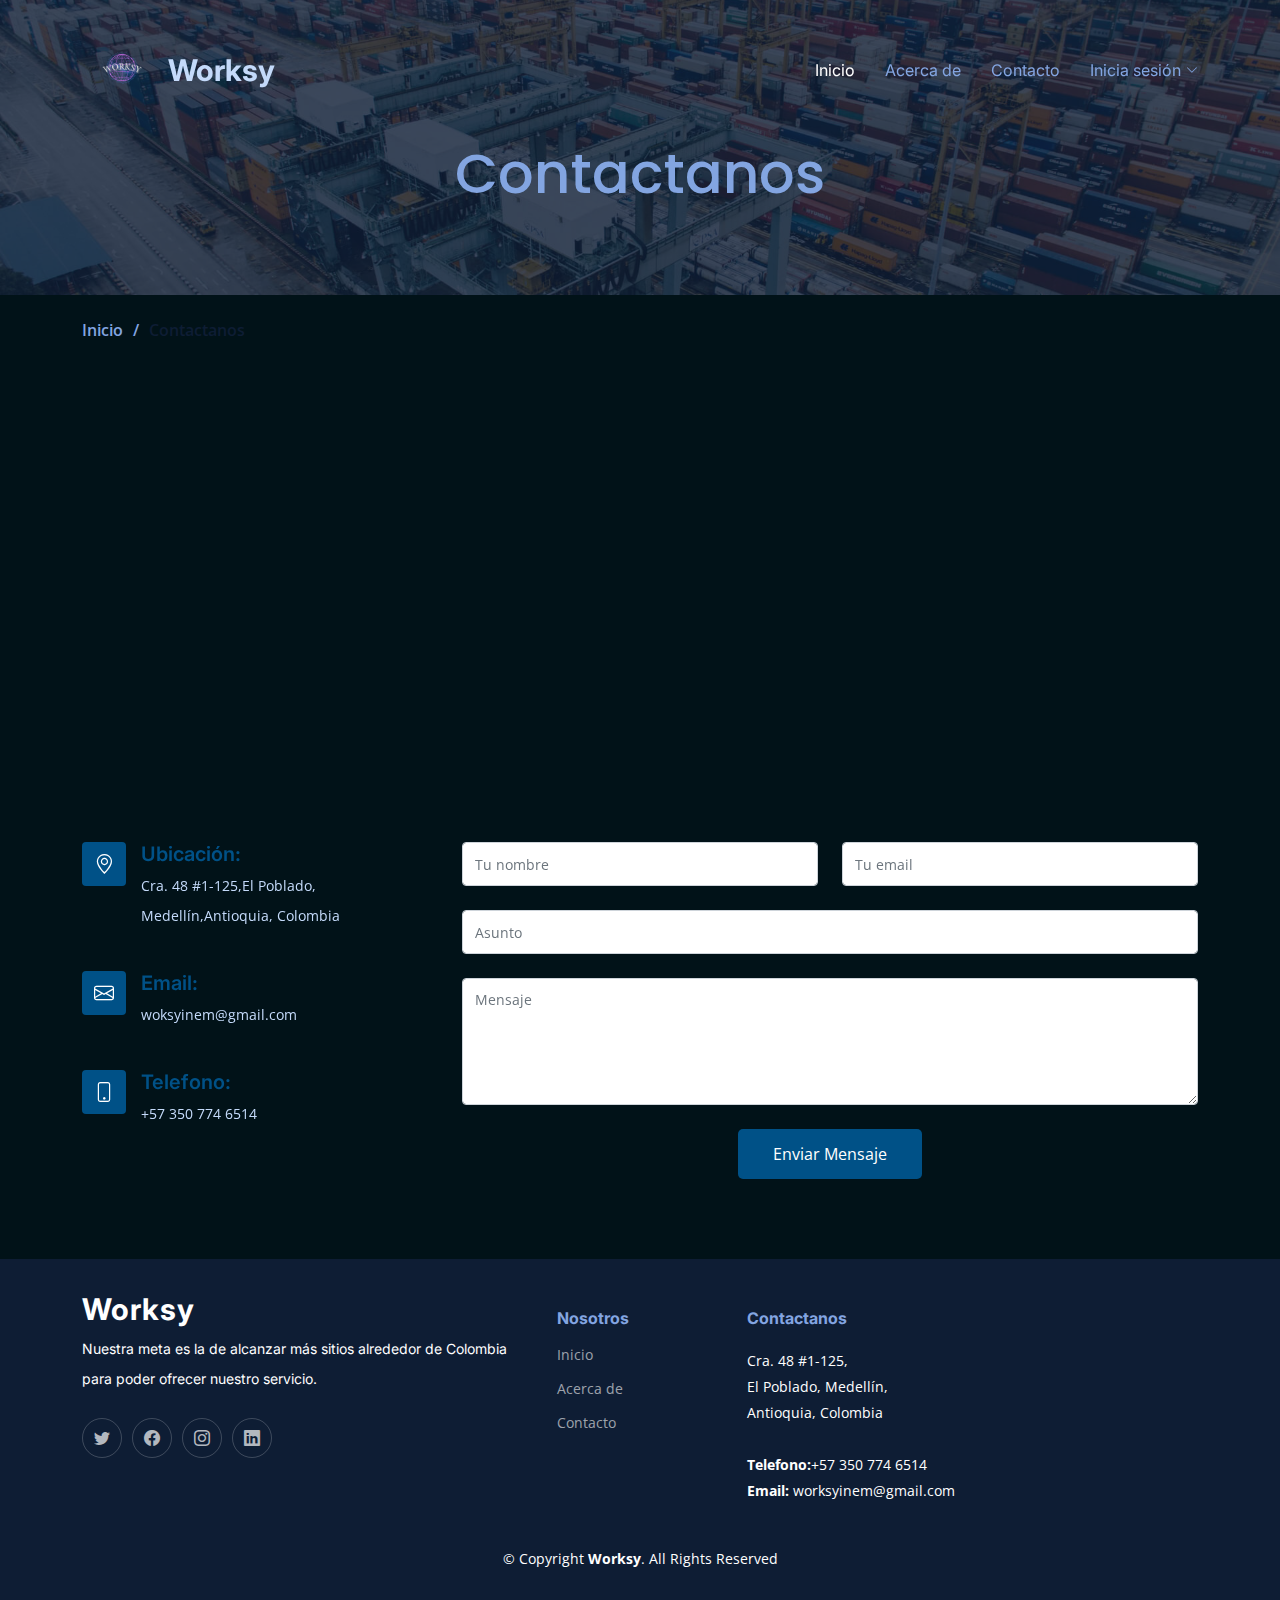
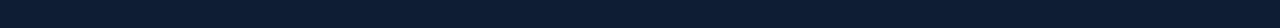
<file: src/main/resources/static/contact.html>
<!DOCTYPE html>
<html lang="en">

<head>
  <meta charset="utf-8">
  <meta content="width=device-width, initial-scale=1.0" name="viewport">

  <title>Worksy</title>
  <meta content="" name="description">
  <meta content="" name="keywords">

  <!-- Favicons -->
  <link href="assets/img/puesta-en-marcha.png" rel="icon">

  <!-- Google Fonts -->
  <link rel="preconnect" href="https://fonts.googleapis.com">
  <link rel="preconnect" href="https://fonts.gstatic.com" crossorigin>
  <link href="https://fonts.googleapis.com/css2?family=Open+Sans:ital,wght@0,300;0,400;0,500;0,600;0,700;1,300;1,400;1,600;1,700&family=Poppins:ital,wght@0,300;0,400;0,500;0,600;0,700;1,300;1,400;1,500;1,600;1,700&family=Inter:ital,wght@0,300;0,400;0,500;0,600;0,700;1,300;1,400;1,500;1,600;1,700&display=swap" rel="stylesheet">

  <!-- Vendor CSS Files -->
  <link href="assets/vendor/bootstrap/css/bootstrap.min.css" rel="stylesheet">
  <link href="assets/vendor/bootstrap-icons/bootstrap-icons.css" rel="stylesheet">
  <link href="assets/vendor/fontawesome-free/css/all.min.css" rel="stylesheet">
  <link href="assets/vendor/glightbox/css/glightbox.min.css" rel="stylesheet">
  <link href="assets/vendor/swiper/swiper-bundle.min.css" rel="stylesheet">
  <link href="assets/vendor/aos/aos.css" rel="stylesheet">

  <!-- Template Main CSS File -->
  <link href="assets/css/main.css" rel="stylesheet">

  <!-- =======================================================
  * Template Name: Logis
  * Updated: Mar 10 2023 with Bootstrap v5.2.3
  * Template URL: https://bootstrapmade.com/logis-bootstrap-logistics-website-template/
  * Author: BootstrapMade.com
  * License: https://bootstrapmade.com/license/
  ======================================================== -->
</head>

<body>

<!-- ======= Header ======= -->
<header id="header" class="header d-flex align-items-center fixed-top">
  <div class="container-fluid container-xl d-flex align-items-center justify-content-between">

    <a href="index.html" class="logo d-flex align-items-center">
      <!-- Uncomment the line below if you also wish to use an image logo -->
      <img src="assets/img/logos/2.png" alt="">
      <h1>Worksy</h1>
    </a>

    <i class="mobile-nav-toggle mobile-nav-show bi bi-list"></i>
    <i class="mobile-nav-toggle mobile-nav-hide d-none bi bi-x"></i>
    <nav id="navbar" class="navbar">
      <ul>
        <li><a href="index.html" class="active">Inicio</a></li>
        <li><a href="about.html">Acerca de</a></li>
        <li><a href="contact.html">Contacto</a></li>
        <li class="dropdown"><a href="login.html"><span>Inicia sesión</span> <i class="bi bi-chevron-down dropdown-indicator"></i></a>
          <ul>
            <li><a href="login.html#sign-up">Registrate</a></li>
          </ul>
        </li>
      </ul>
    </nav><!-- .navbar -->

  </div>
</header>
<!-- End Header -->

  <main id="main">

    <!-- ======= Breadcrumbs ======= -->
    <div class="breadcrumbs">
      <div class="page-header d-flex align-items-center" style="background-image: url('assets/img/page-header.jpg');">
        <div class="container position-relative">
          <div class="row d-flex justify-content-center">
            <div class="col-lg-6 text-center">
              <h2>Contactanos</h2>
              <!--<p>Odio et unde deleniti. Deserunt numquam exercitationem. Officiis quo odio sint voluptas consequatur ut a odio voluptatem. Sit dolorum debitis
              veritatis natus dolores. Quasi ratione sint. Sit quaerat ipsum dolorem.</p>-->
            </div>
          </div>
        </div>
      </div>
      <nav>
        <div class="container">
          <ol>
            <li><a href="index.html">Inicio</a></li>
            <li>Contactanos</li>
          </ol>
        </div>
      </nav>
    </div><!-- End Breadcrumbs -->

    <!-- ======= Contact Section ======= -->
    <section id="contact" class="contact">
      <div class="container" data-aos="fade-up">

        <div>
          <iframe style="border:0; width: 100%; height: 340px; filter: invert(90%)" src="https://www.google.com/maps/embed?pb=!1m18!1m12!1m3!1d8165.358801600993!2d-75.5816088785367!3d6.203767250109182!2m3!1f0!2f0!3f0!3m2!1i1024!2i768!4f13.1!3m3!1m2!1s0x8e46827f7a881345%3A0xdf94c4d13c76ebb!2sInstituci%C3%B3n%20Educativa%20Inem%20Jos%C3%A9%20F%C3%A9lix%20de%20Restrepo!5e0!3m2!1ses-419!2sco!4v1685070653333!5m2!1ses-419!2sco" frameborder="0" allowfullscreen></iframe>
        </div><!-- End Google Maps -->

        <div class="row gy-4 mt-4">

          <div class="col-lg-4">

            <div class="info-item d-flex">
              <i class="bi bi-geo-alt flex-shrink-0"></i>
              <div>
                <h4>Ubicación:</h4>
                <p>Cra. 48 #1-125,El Poblado, Medellín,Antioquia, Colombia</p>
              </div>
            </div><!-- End Info Item -->

            <div class="info-item d-flex">
              <i class="bi bi-envelope flex-shrink-0"></i>
              <div>
                <h4>Email:</h4>
                <p>woksyinem@gmail.com</p>
              </div>
            </div><!-- End Info Item -->

            <div class="info-item d-flex">
              <i class="bi bi-phone flex-shrink-0"></i>
              <div>
                <h4>Telefono:</h4>
                <p>+57 350 774 6514</p>
              </div>
            </div><!-- End Info Item -->

          </div>

          <div class="col-lg-8">
            <form action="forms/contact.php" method="post" role="form" class="php-email-form">
              <div class="row">
                <div class="col-md-6 form-group">
                  <input type="text" name="name" class="form-control" id="name" placeholder="Tu nombre" required>
                </div>
                <div class="col-md-6 form-group mt-3 mt-md-0">
                  <input type="email" class="form-control" name="email" id="email" placeholder="Tu email" required>
                </div>
              </div>
              <div class="form-group mt-3">
                <input type="text" class="form-control" name="subject" id="subject" placeholder="Asunto" required>
              </div>
              <div class="form-group mt-3">
                <textarea class="form-control" name="message" rows="5" placeholder="Mensaje" required></textarea>
              </div>
              <div class="my-3">
                <div class="loading">Cargando</div>
                <div class="error-message"></div>
                <div class="sent-message">Tu mensaje ha sido enviado :)</div>
              </div>
              <div class="text-center"><button type="submit">Enviar Mensaje</button></div>
            </form>
          </div><!-- End Contact Form -->

        </div>

      </div>
    </section><!-- End Contact Section -->

  </main><!-- End #main -->

<!-- ======= Footer ======= -->
<footer id="footer" class="footer">

  <div class="container">
    <div class="row gy-4">
      <div class="col-lg-5 col-md-12 footer-info">
        <a href="index.html" class="logo d-flex align-items-center">
          <span>Worksy</span>
        </a>
        <p>Nuestra meta es la de alcanzar más sitios alrededor de Colombia para poder ofrecer nuestro servicio.</p>
        <div class="social-links d-flex mt-4">
          <a href="#" class="twitter"><i class="bi bi-twitter"></i></a>
          <a href="#" class="facebook"><i class="bi bi-facebook"></i></a>
          <a href="#" class="instagram"><i class="bi bi-instagram"></i></a>
          <a href="#" class="linkedin"><i class="bi bi-linkedin"></i></a>
        </div>
      </div>

      <div class="col-lg-2 col-6 footer-links">
        <h4>Nosotros</h4>
        <ul>
          <li><a href="index.html">Inicio</a></li>
          <li><a href="about.html">Acerca de</a></li>
          <li><a href="contact.html" class="active">Contacto</a></li>
        </ul>
      </div>

      <div class="col-lg-3 col-md-12 footer-contact text-center text-md-start">
        <h4>Contactanos</h4>
        <p>
          Cra. 48 #1-125,<br>
          El Poblado, Medellín,<br>
          Antioquia, Colombia <br><br>
          <strong>Telefono:</strong>+57 350 774 6514<br>
          <strong>Email:</strong> worksyinem@gmail.com<br>
        </p>
      </div>

    </div>
  </div>

  <div class="container mt-4">
    <div class="copyright">
      &copy; Copyright <strong><span>Worksy</span></strong>. All Rights Reserved
    </div>
    <div class="credits">
      <!-- All the links in the footer should remain intact. -->
      <!-- You can delete the links only if you purchased the pro version. -->
      <!-- Licensing information: https://bootstrapmade.com/license/ -->
      <!-- Purchase the pro version with working PHP/AJAX contact form: https://bootstrapmade.com/logis-bootstrap-logistics-website-template/ -->
    </div>
  </div>

</footer><!-- End Footer -->
<!-- End Footer -->

  <a href="#" class="scroll-top d-flex align-items-center justify-content-center"><i class="bi bi-arrow-up-short"></i></a>

  <div id="preloader"></div>

  <!-- Vendor JS Files -->
  <script src="assets/vendor/bootstrap/js/bootstrap.bundle.min.js"></script>
  <script src="assets/vendor/purecounter/purecounter_vanilla.js"></script>
  <script src="assets/vendor/glightbox/js/glightbox.min.js"></script>
  <script src="assets/vendor/swiper/swiper-bundle.min.js"></script>
  <script src="assets/vendor/aos/aos.js"></script>
  <script src="assets/vendor/php-email-form/validate.js"></script>

  <!-- Template Main JS File -->
  <script src="assets/js/main.js"></script>

</body>

</html>
</file>
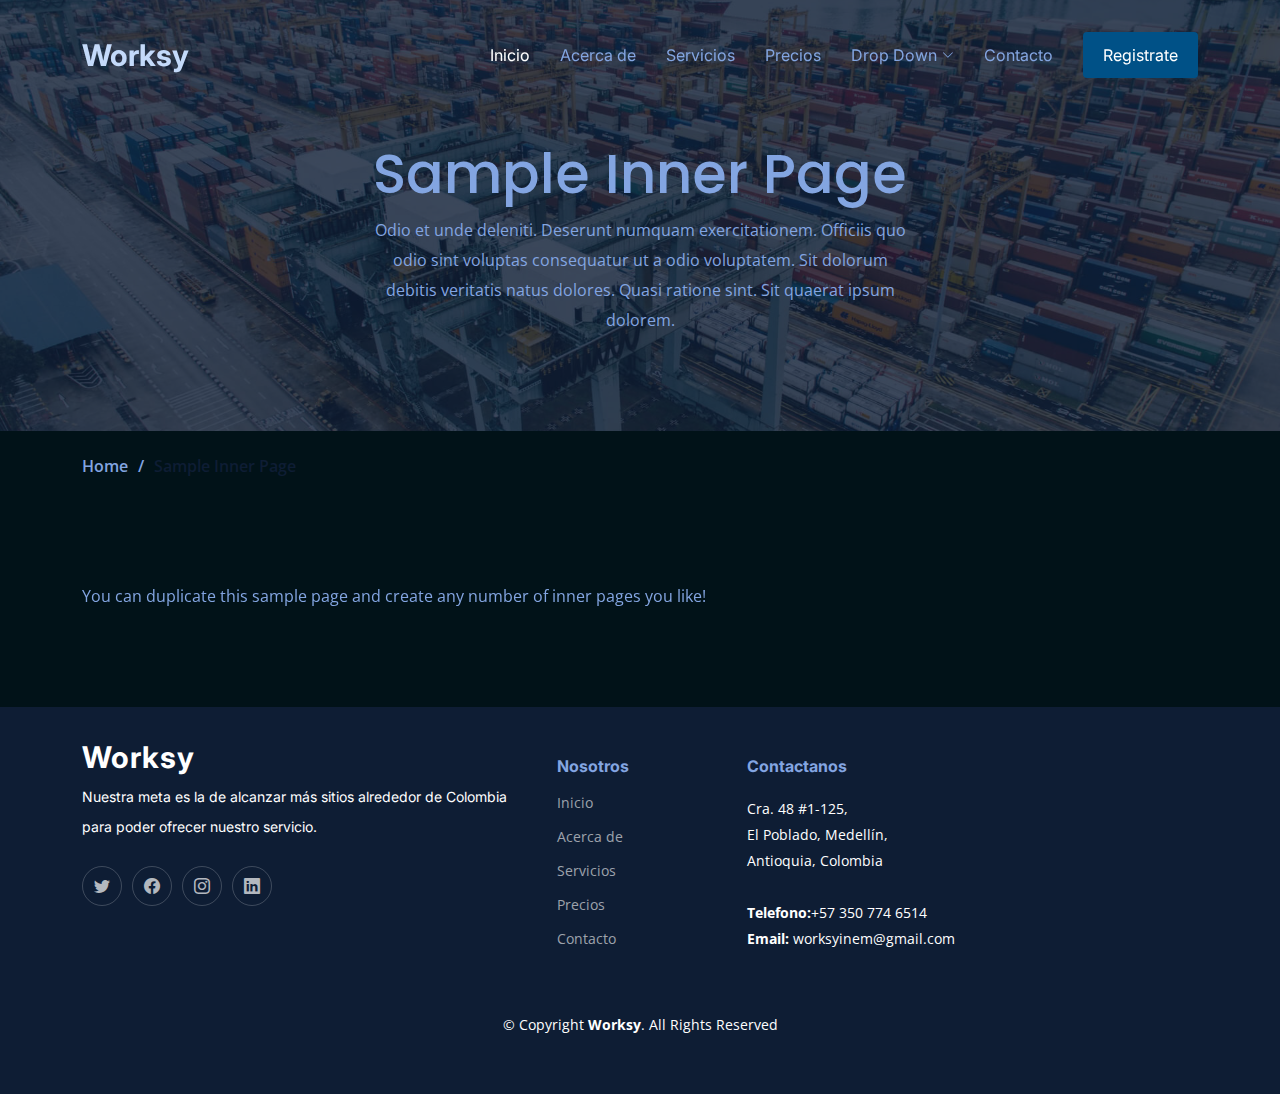
<file: src/main/resources/unused/sample-inner-page.html>
<!DOCTYPE html>
<html lang="en">

<head>
  <meta charset="utf-8">
  <meta content="width=device-width, initial-scale=1.0" name="viewport">

  <title>[Template] Sample Inner Page</title>
  <meta content="" name="description">
  <meta content="" name="keywords">

  <!-- Favicons -->
  <link href="../static/assets/img/favicon.png" rel="icon">
  <link href="../static/assets/img/apple-touch-icon.png" rel="apple-touch-icon">

  <!-- Google Fonts -->
  <link rel="preconnect" href="https://fonts.googleapis.com">
  <link rel="preconnect" href="https://fonts.gstatic.com" crossorigin>
  <link href="https://fonts.googleapis.com/css2?family=Open+Sans:ital,wght@0,300;0,400;0,500;0,600;0,700;1,300;1,400;1,600;1,700&family=Poppins:ital,wght@0,300;0,400;0,500;0,600;0,700;1,300;1,400;1,500;1,600;1,700&family=Inter:ital,wght@0,300;0,400;0,500;0,600;0,700;1,300;1,400;1,500;1,600;1,700&display=swap" rel="stylesheet">

  <!-- Vendor CSS Files -->
  <link href="../static/assets/vendor/bootstrap/css/bootstrap.min.css" rel="stylesheet">
  <link href="../static/assets/vendor/bootstrap-icons/bootstrap-icons.css" rel="stylesheet">
  <link href="../static/assets/vendor/fontawesome-free/css/all.min.css" rel="stylesheet">
  <link href="../static/assets/vendor/glightbox/css/glightbox.min.css" rel="stylesheet">
  <link href="../static/assets/vendor/swiper/swiper-bundle.min.css" rel="stylesheet">
  <link href="../static/assets/vendor/aos/aos.css" rel="stylesheet">

  <!-- Template Main CSS File -->
  <link href="../static/assets/css/main.css" rel="stylesheet">

  <!-- =======================================================
  * Template Name: Logis
  * Updated: Mar 10 2023 with Bootstrap v5.2.3
  * Template URL: https://bootstrapmade.com/logis-bootstrap-logistics-website-template/
  * Author: BootstrapMade.com
  * License: https://bootstrapmade.com/license/
  ======================================================== -->
</head>

<body>

<!-- ======= Header ======= -->
<header id="header" class="header d-flex align-items-center fixed-top">
  <div class="container-fluid container-xl d-flex align-items-center justify-content-between">

    <a href="../static/index.html" class="logo d-flex align-items-center">
      <!-- Uncomment the line below if you also wish to use an image logo -->
      <!-- <img src="assets/img/logo.png" alt=""> -->
      <h1>Worksy</h1>
    </a>

    <i class="mobile-nav-toggle mobile-nav-show bi bi-list"></i>
    <i class="mobile-nav-toggle mobile-nav-hide d-none bi bi-x"></i>
    <nav id="navbar" class="navbar">
      <ul>
        <li><a href="../static/index.html" class="active">Inicio</a></li>
        <li><a href="../static/about.html">Acerca de</a></li>
        <li><a href="services.html">Servicios</a></li>
        <li><a href="pricing.html">Precios</a></li>
        <li class="dropdown"><a href="#"><span>Drop Down</span> <i class="bi bi-chevron-down dropdown-indicator"></i></a>
          <ul>
            <li><a href="#">Drop Down 1</a></li>
            <li class="dropdown"><a href="#"><span>Deep Drop Down</span> <i class="bi bi-chevron-down dropdown-indicator"></i></a>
              <ul>
                <li><a href="#">Deep Drop Down 1</a></li>
                <li><a href="#">Deep Drop Down 2</a></li>
                <li><a href="#">Deep Drop Down 3</a></li>
                <li><a href="#">Deep Drop Down 4</a></li>
                <li><a href="#">Deep Drop Down 5</a></li>
              </ul>
            </li>
            <li><a href="#">Drop Down 2</a></li>
            <li><a href="#">Drop Down 3</a></li>
            <li><a href="#">Drop Down 4</a></li>
          </ul>
        </li>
        <li><a href="../static/contact.html">Contacto</a></li>
        <li><a class="get-a-quote" href="../static/login.html">Registrate</a></li>
      </ul>
    </nav><!-- .navbar -->

  </div>
</header><!-- End Header -->
<!-- End Header -->

  <main id="main">

    <!-- ======= Breadcrumbs ======= -->
    <div class="breadcrumbs">
      <div class="page-header d-flex align-items-center" style="background-image: url('../static/assets/img/page-header.jpg');">
        <div class="container position-relative">
          <div class="row d-flex justify-content-center">
            <div class="col-lg-6 text-center">
              <h2>Sample Inner Page</h2>
              <p>Odio et unde deleniti. Deserunt numquam exercitationem. Officiis quo odio sint voluptas consequatur ut a odio voluptatem. Sit dolorum debitis veritatis natus dolores. Quasi ratione sint. Sit quaerat ipsum dolorem.</p>
            </div>
          </div>
        </div>
      </div>
      <nav>
        <div class="container">
          <ol>
            <li><a href="../static/index.html">Home</a></li>
            <li>Sample Inner Page</li>
          </ol>
        </div>
      </nav>
    </div><!-- End Breadcrumbs -->

    <section class="sample-page">
      <div class="container" data-aos="fade-up">
        <p>
          You can duplicate this sample page and create any number of inner pages you like!
        </p>
      </div>
    </section>

  </main><!-- End #main -->

<!-- ======= Footer ======= -->
<footer id="footer" class="footer">

  <div class="container">
    <div class="row gy-4">
      <div class="col-lg-5 col-md-12 footer-info">
        <a href="../static/index.html" class="logo d-flex align-items-center">
          <span>Worksy</span>
        </a>
        <p>Nuestra meta es la de alcanzar más sitios alrededor de Colombia para poder ofrecer nuestro servicio.</p>
        <div class="social-links d-flex mt-4">
          <a href="#" class="twitter"><i class="bi bi-twitter"></i></a>
          <a href="#" class="facebook"><i class="bi bi-facebook"></i></a>
          <a href="#" class="instagram"><i class="bi bi-instagram"></i></a>
          <a href="#" class="linkedin"><i class="bi bi-linkedin"></i></a>
        </div>
      </div>

      <div class="col-lg-2 col-6 footer-links">
        <h4>Nosotros</h4>
        <ul>
          <li><a href="../static/index.html" class="active">Inicio</a></li>
          <li><a href="../static/about.html">Acerca de</a></li>
          <li><a href="services.html">Servicios</a></li>
          <li><a href="pricing.html">Precios</a></li>
          <li><a href="../static/contact.html">Contacto</a></li>
        </ul>
      </div>

      <div class="col-lg-3 col-md-12 footer-contact text-center text-md-start">
        <h4>Contactanos</h4>
        <p>
          Cra. 48 #1-125,<br>
          El Poblado, Medellín,<br>
          Antioquia, Colombia <br><br>
          <strong>Telefono:</strong>+57 350 774 6514<br>
          <strong>Email:</strong> worksyinem@gmail.com<br>
        </p>
      </div>

    </div>
  </div>

  <div class="container mt-4">
    <div class="copyright">
      &copy; Copyright <strong><span>Worksy</span></strong>. All Rights Reserved
    </div>
    <div class="credits">
      <!-- All the links in the footer should remain intact. -->
      <!-- You can delete the links only if you purchased the pro version. -->
      <!-- Licensing information: https://bootstrapmade.com/license/ -->
      <!-- Purchase the pro version with working PHP/AJAX contact form: https://bootstrapmade.com/logis-bootstrap-logistics-website-template/ -->
    </div>
  </div>

</footer><!-- End Footer -->
<!-- End Footer -->

  <a href="#" class="scroll-top d-flex align-items-center justify-content-center"><i class="bi bi-arrow-up-short"></i></a>

  <div id="preloader"></div>

  <!-- Vendor JS Files -->
  <script src="../static/assets/vendor/bootstrap/js/bootstrap.bundle.min.js"></script>
  <script src="../static/assets/vendor/purecounter/purecounter_vanilla.js"></script>
  <script src="../static/assets/vendor/glightbox/js/glightbox.min.js"></script>
  <script src="../static/assets/vendor/swiper/swiper-bundle.min.js"></script>
  <script src="../static/assets/vendor/aos/aos.js"></script>
  <script src="../static/assets/vendor/php-email-form/validate.js"></script>

  <!-- Template Main JS File -->
  <script src="../static/assets/js/main.js"></script>

</body>

</html>
</file>
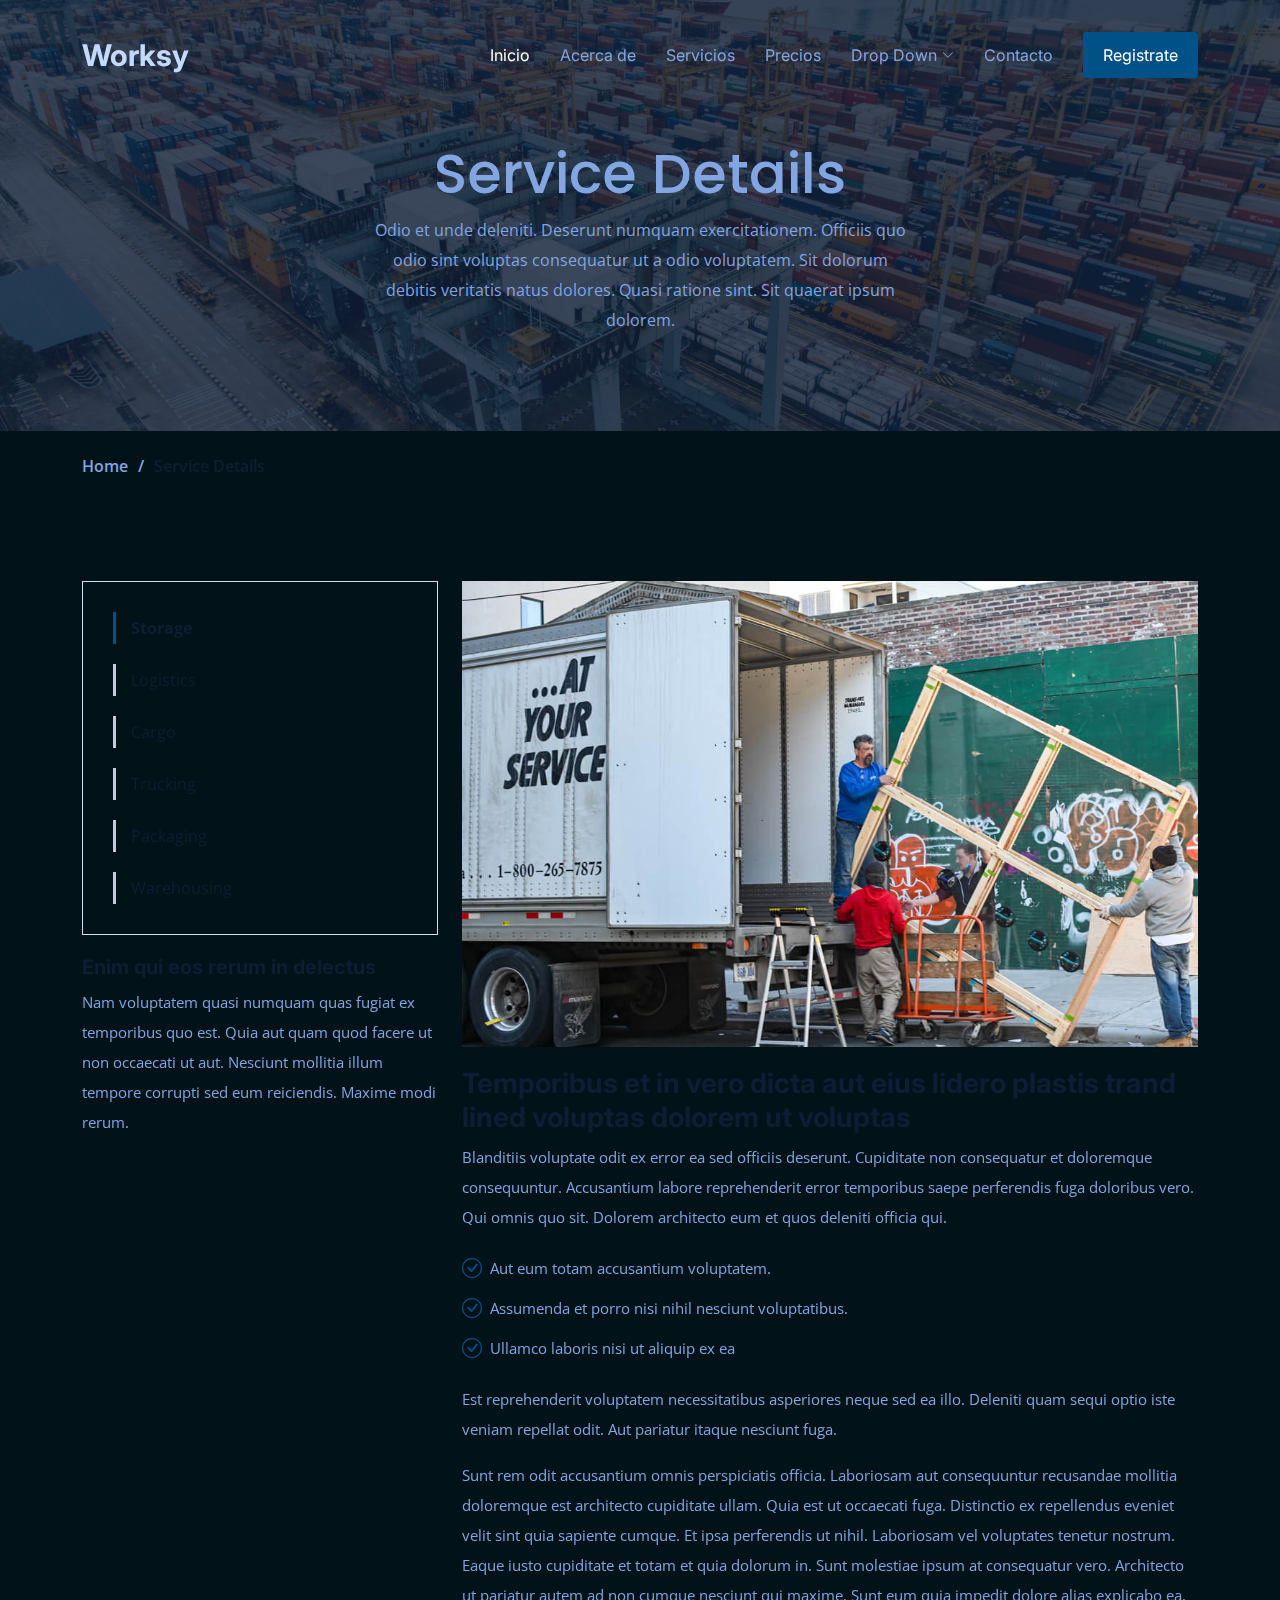
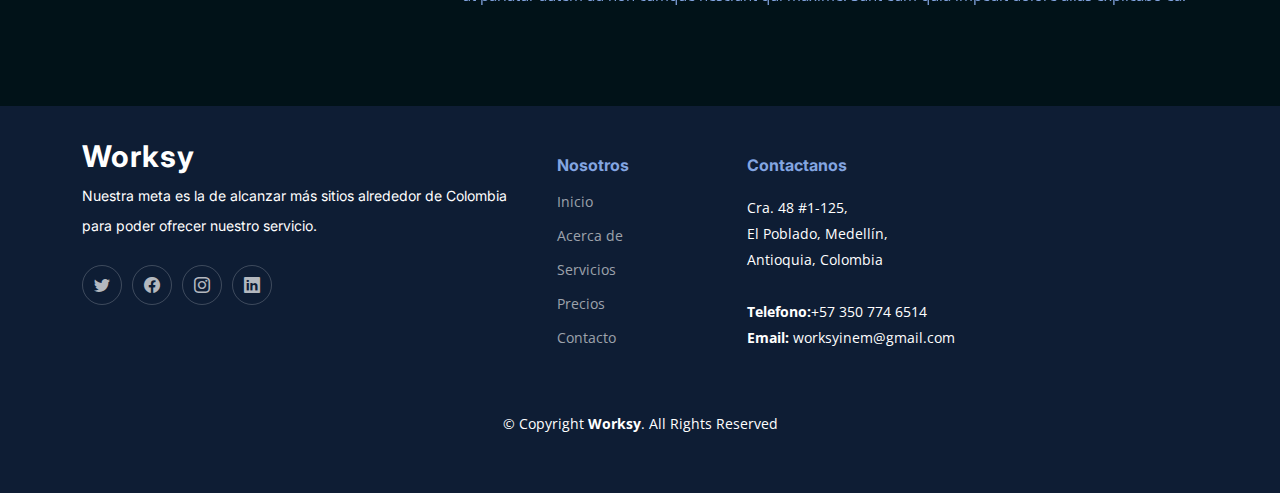
<file: src/main/resources/unused/service-details.html>
<!DOCTYPE html>
<html lang="en">

<head>
  <meta charset="utf-8">
  <meta content="width=device-width, initial-scale=1.0" name="viewport">

  <title>Logis Bootstrap Template - Service Details</title>
  <meta content="" name="description">
  <meta content="" name="keywords">

  <!-- Favicons -->
  <link href="../static/assets/img/favicon.png" rel="icon">
  <link href="../static/assets/img/apple-touch-icon.png" rel="apple-touch-icon">

  <!-- Google Fonts -->
  <link rel="preconnect" href="https://fonts.googleapis.com">
  <link rel="preconnect" href="https://fonts.gstatic.com" crossorigin>
  <link href="https://fonts.googleapis.com/css2?family=Open+Sans:ital,wght@0,300;0,400;0,500;0,600;0,700;1,300;1,400;1,600;1,700&family=Poppins:ital,wght@0,300;0,400;0,500;0,600;0,700;1,300;1,400;1,500;1,600;1,700&family=Inter:ital,wght@0,300;0,400;0,500;0,600;0,700;1,300;1,400;1,500;1,600;1,700&display=swap" rel="stylesheet">

  <!-- Vendor CSS Files -->
  <link href="../static/assets/vendor/bootstrap/css/bootstrap.min.css" rel="stylesheet">
  <link href="../static/assets/vendor/bootstrap-icons/bootstrap-icons.css" rel="stylesheet">
  <link href="../static/assets/vendor/fontawesome-free/css/all.min.css" rel="stylesheet">
  <link href="../static/assets/vendor/glightbox/css/glightbox.min.css" rel="stylesheet">
  <link href="../static/assets/vendor/swiper/swiper-bundle.min.css" rel="stylesheet">
  <link href="../static/assets/vendor/aos/aos.css" rel="stylesheet">

  <!-- Template Main CSS File -->
  <link href="../static/assets/css/main.css" rel="stylesheet">

  <!-- =======================================================
  * Template Name: Logis
  * Updated: Mar 10 2023 with Bootstrap v5.2.3
  * Template URL: https://bootstrapmade.com/logis-bootstrap-logistics-website-template/
  * Author: BootstrapMade.com
  * License: https://bootstrapmade.com/license/
  ======================================================== -->
</head>

<body>

<!-- ======= Header ======= -->
<header id="header" class="header d-flex align-items-center fixed-top">
  <div class="container-fluid container-xl d-flex align-items-center justify-content-between">

    <a href="../static/index.html" class="logo d-flex align-items-center">
      <!-- Uncomment the line below if you also wish to use an image logo -->
      <!-- <img src="assets/img/logo.png" alt=""> -->
      <h1>Worksy</h1>
    </a>

    <i class="mobile-nav-toggle mobile-nav-show bi bi-list"></i>
    <i class="mobile-nav-toggle mobile-nav-hide d-none bi bi-x"></i>
    <nav id="navbar" class="navbar">
      <ul>
        <li><a href="../static/index.html" class="active">Inicio</a></li>
        <li><a href="../static/about.html">Acerca de</a></li>
        <li><a href="services.html">Servicios</a></li>
        <li><a href="pricing.html">Precios</a></li>
        <li class="dropdown"><a href="#"><span>Drop Down</span> <i class="bi bi-chevron-down dropdown-indicator"></i></a>
          <ul>
            <li><a href="#">Drop Down 1</a></li>
            <li class="dropdown"><a href="#"><span>Deep Drop Down</span> <i class="bi bi-chevron-down dropdown-indicator"></i></a>
              <ul>
                <li><a href="#">Deep Drop Down 1</a></li>
                <li><a href="#">Deep Drop Down 2</a></li>
                <li><a href="#">Deep Drop Down 3</a></li>
                <li><a href="#">Deep Drop Down 4</a></li>
                <li><a href="#">Deep Drop Down 5</a></li>
              </ul>
            </li>
            <li><a href="#">Drop Down 2</a></li>
            <li><a href="#">Drop Down 3</a></li>
            <li><a href="#">Drop Down 4</a></li>
          </ul>
        </li>
        <li><a href="../static/contact.html">Contacto</a></li>
        <li><a class="get-a-quote" href="../static/login.html">Registrate</a></li>
      </ul>
    </nav><!-- .navbar -->

  </div>
</header><!-- End Header -->
<!-- End Header -->

  <main id="main">

    <!-- ======= Breadcrumbs ======= -->
    <div class="breadcrumbs">
      <div class="page-header d-flex align-items-center" style="background-image: url('../static/assets/img/page-header.jpg');">
        <div class="container position-relative">
          <div class="row d-flex justify-content-center">
            <div class="col-lg-6 text-center">
              <h2>Service Details</h2>
              <p>Odio et unde deleniti. Deserunt numquam exercitationem. Officiis quo odio sint voluptas consequatur ut a odio voluptatem. Sit dolorum debitis veritatis natus dolores. Quasi ratione sint. Sit quaerat ipsum dolorem.</p>
            </div>
          </div>
        </div>
      </div>
      <nav>
        <div class="container">
          <ol>
            <li><a href="../static/index.html">Home</a></li>
            <li>Service Details</li>
          </ol>
        </div>
      </nav>
    </div><!-- End Breadcrumbs -->

    <!-- ======= Service Details Section ======= -->
    <section id="service-details" class="service-details">
      <div class="container" data-aos="fade-up">

        <div class="row gy-4">

          <div class="col-lg-4">
            <div class="services-list">
              <a href="#" class="active">Storage</a>
              <a href="#">Logistics</a>
              <a href="#">Cargo</a>
              <a href="#">Trucking</a>
              <a href="#">Packaging</a>
              <a href="#">Warehousing</a>
            </div>

            <h4>Enim qui eos rerum in delectus</h4>
            <p>Nam voluptatem quasi numquam quas fugiat ex temporibus quo est. Quia aut quam quod facere ut non occaecati ut aut. Nesciunt mollitia illum tempore corrupti sed eum reiciendis. Maxime modi rerum.</p>
          </div>

          <div class="col-lg-8">
            <img src="../static/assets/img/service-details.jpg" alt="" class="img-fluid services-img">
            <h3>Temporibus et in vero dicta aut eius lidero plastis trand lined voluptas dolorem ut voluptas</h3>
            <p>
              Blanditiis voluptate odit ex error ea sed officiis deserunt. Cupiditate non consequatur et doloremque consequuntur. Accusantium labore reprehenderit error temporibus saepe perferendis fuga doloribus vero. Qui omnis quo sit. Dolorem architecto eum et quos deleniti officia qui.
            </p>
            <ul>
              <li><i class="bi bi-check-circle"></i> <span>Aut eum totam accusantium voluptatem.</span></li>
              <li><i class="bi bi-check-circle"></i> <span>Assumenda et porro nisi nihil nesciunt voluptatibus.</span></li>
              <li><i class="bi bi-check-circle"></i> <span>Ullamco laboris nisi ut aliquip ex ea</span></li>
            </ul>
            <p>
              Est reprehenderit voluptatem necessitatibus asperiores neque sed ea illo. Deleniti quam sequi optio iste veniam repellat odit. Aut pariatur itaque nesciunt fuga.
            </p>
            <p>
              Sunt rem odit accusantium omnis perspiciatis officia. Laboriosam aut consequuntur recusandae mollitia doloremque est architecto cupiditate ullam. Quia est ut occaecati fuga. Distinctio ex repellendus eveniet velit sint quia sapiente cumque. Et ipsa perferendis ut nihil. Laboriosam vel voluptates tenetur nostrum. Eaque iusto cupiditate et totam et quia dolorum in. Sunt molestiae ipsum at consequatur vero. Architecto ut pariatur autem ad non cumque nesciunt qui maxime. Sunt eum quia impedit dolore alias explicabo ea.
            </p>
          </div>

        </div>

      </div>
    </section><!-- End Service Details Section -->

  </main><!-- End #main -->

<!-- ======= Footer ======= -->
<footer id="footer" class="footer">

  <div class="container">
    <div class="row gy-4">
      <div class="col-lg-5 col-md-12 footer-info">
        <a href="../static/index.html" class="logo d-flex align-items-center">
          <span>Worksy</span>
        </a>
        <p>Nuestra meta es la de alcanzar más sitios alrededor de Colombia para poder ofrecer nuestro servicio.</p>
        <div class="social-links d-flex mt-4">
          <a href="#" class="twitter"><i class="bi bi-twitter"></i></a>
          <a href="#" class="facebook"><i class="bi bi-facebook"></i></a>
          <a href="#" class="instagram"><i class="bi bi-instagram"></i></a>
          <a href="#" class="linkedin"><i class="bi bi-linkedin"></i></a>
        </div>
      </div>

      <div class="col-lg-2 col-6 footer-links">
        <h4>Nosotros</h4>
        <ul>
          <li><a href="../static/index.html" class="active">Inicio</a></li>
          <li><a href="../static/about.html">Acerca de</a></li>
          <li><a href="services.html">Servicios</a></li>
          <li><a href="pricing.html">Precios</a></li>
          <li><a href="../static/contact.html">Contacto</a></li>
        </ul>
      </div>

      <div class="col-lg-3 col-md-12 footer-contact text-center text-md-start">
        <h4>Contactanos</h4>
        <p>
          Cra. 48 #1-125,<br>
          El Poblado, Medellín,<br>
          Antioquia, Colombia <br><br>
          <strong>Telefono:</strong>+57 350 774 6514<br>
          <strong>Email:</strong> worksyinem@gmail.com<br>
        </p>
      </div>

    </div>
  </div>

  <div class="container mt-4">
    <div class="copyright">
      &copy; Copyright <strong><span>Worksy</span></strong>. All Rights Reserved
    </div>
    <div class="credits">
      <!-- All the links in the footer should remain intact. -->
      <!-- You can delete the links only if you purchased the pro version. -->
      <!-- Licensing information: https://bootstrapmade.com/license/ -->
      <!-- Purchase the pro version with working PHP/AJAX contact form: https://bootstrapmade.com/logis-bootstrap-logistics-website-template/ -->
    </div>
  </div>

</footer><!-- End Footer -->
<!-- End Footer -->

  <a href="#" class="scroll-top d-flex align-items-center justify-content-center"><i class="bi bi-arrow-up-short"></i></a>

  <div id="preloader"></div>

  <!-- Vendor JS Files -->
  <script src="../static/assets/vendor/bootstrap/js/bootstrap.bundle.min.js"></script>
  <script src="../static/assets/vendor/purecounter/purecounter_vanilla.js"></script>
  <script src="../static/assets/vendor/glightbox/js/glightbox.min.js"></script>
  <script src="../static/assets/vendor/swiper/swiper-bundle.min.js"></script>
  <script src="../static/assets/vendor/aos/aos.js"></script>
  <script src="../static/assets/vendor/php-email-form/validate.js"></script>

  <!-- Template Main JS File -->
  <script src="../static/assets/js/main.js"></script>

</body>

</html>
</file>
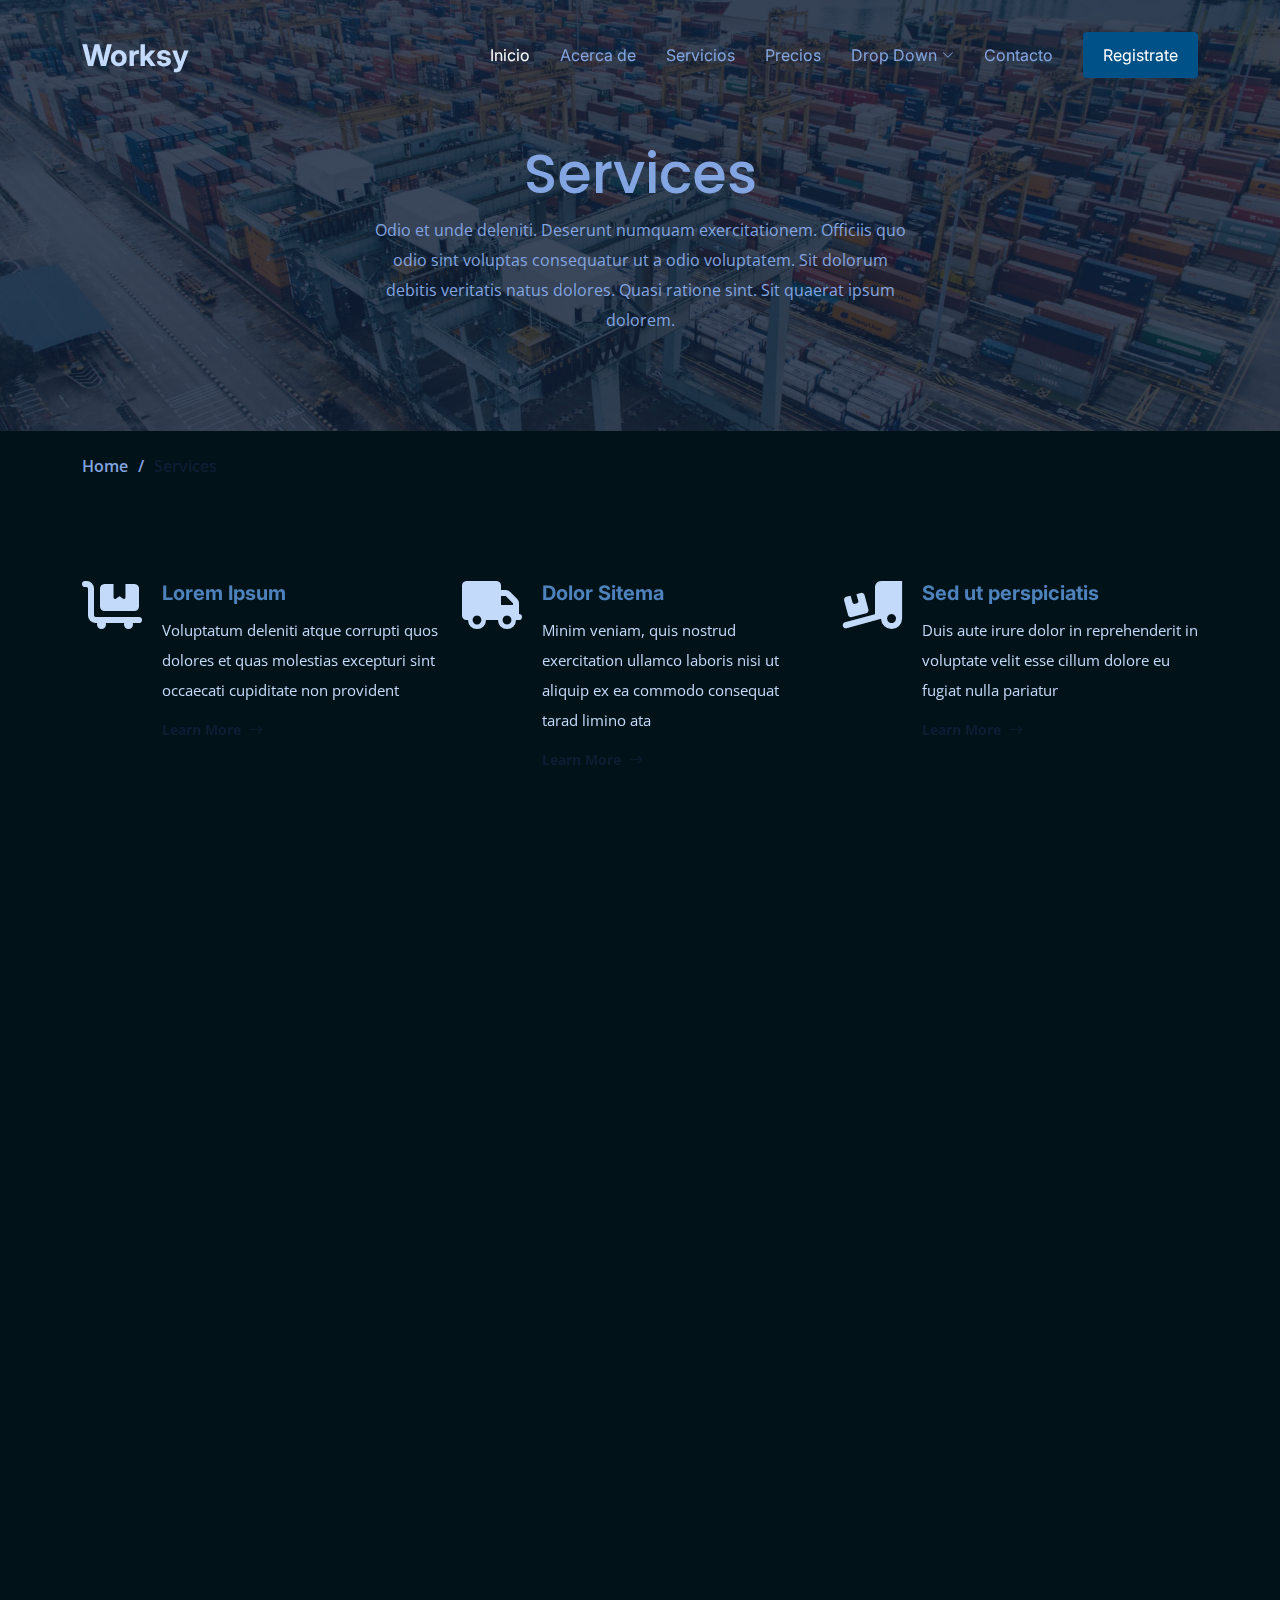
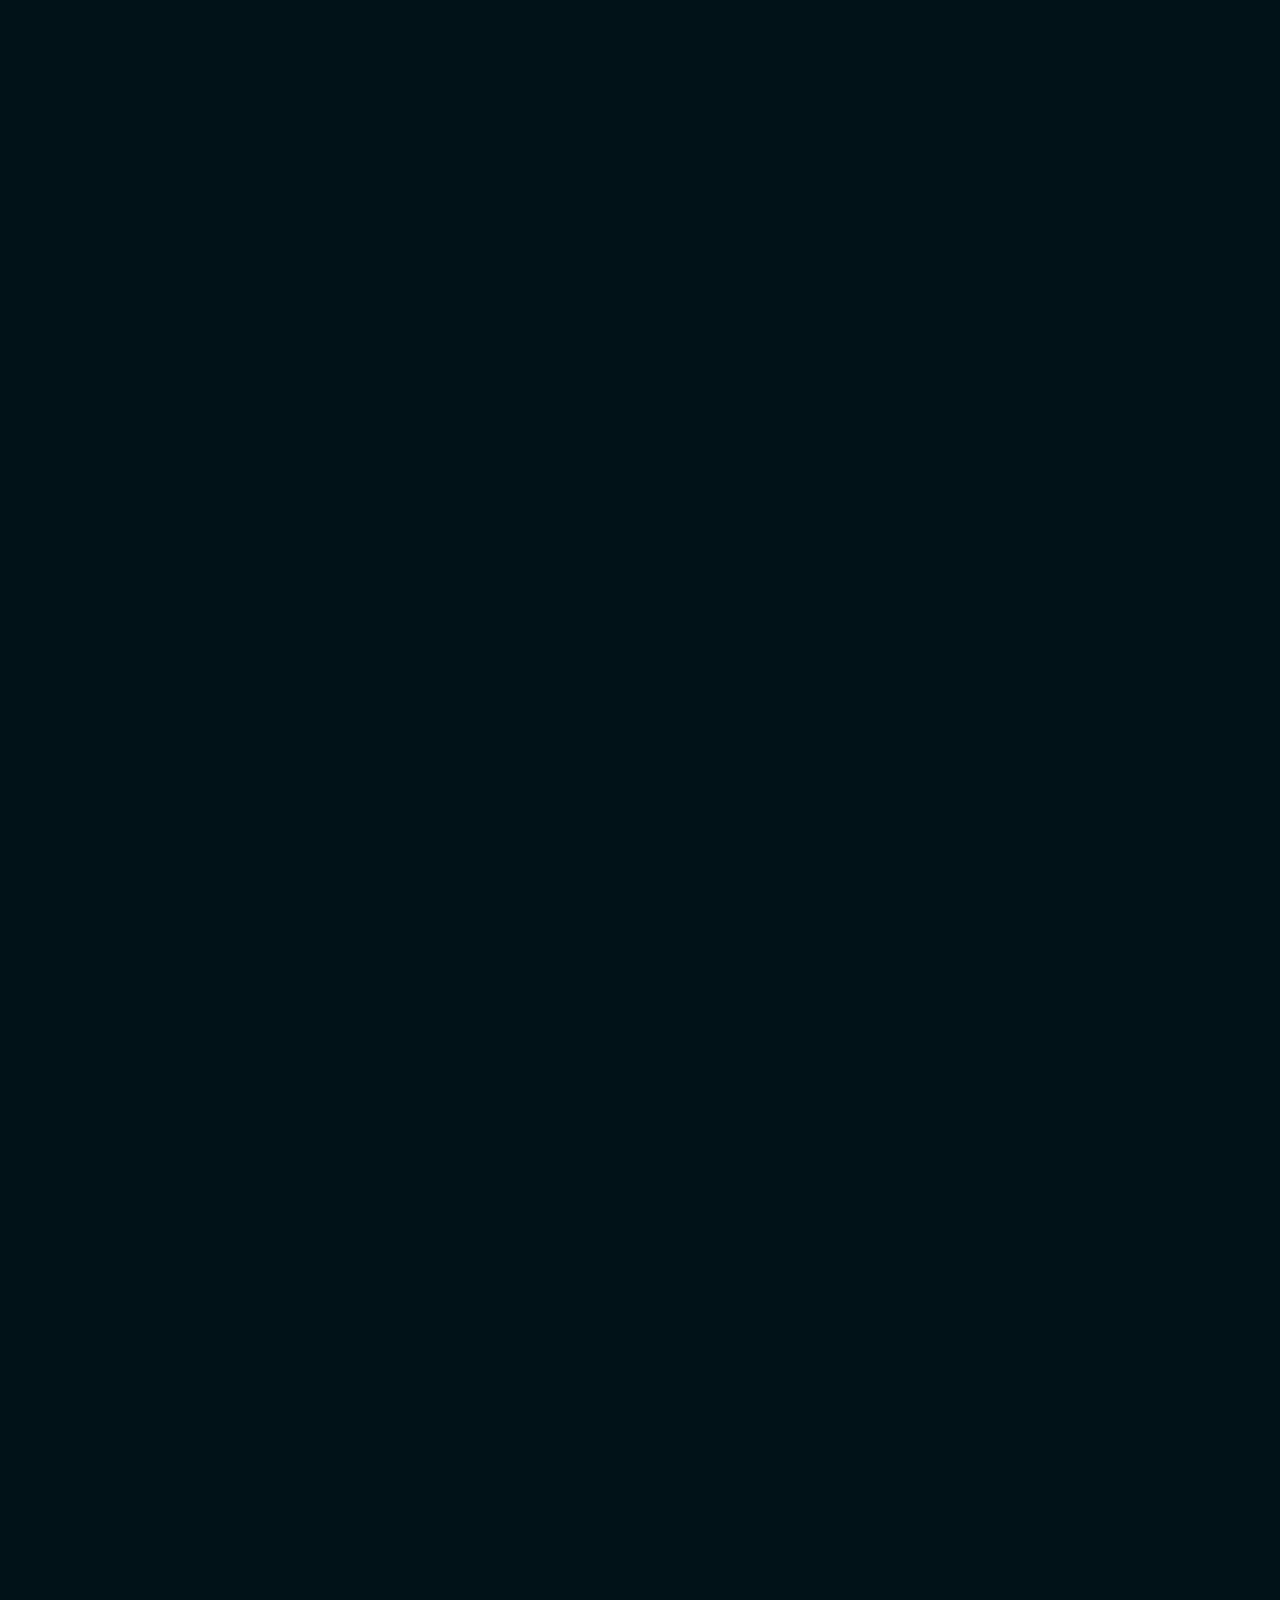
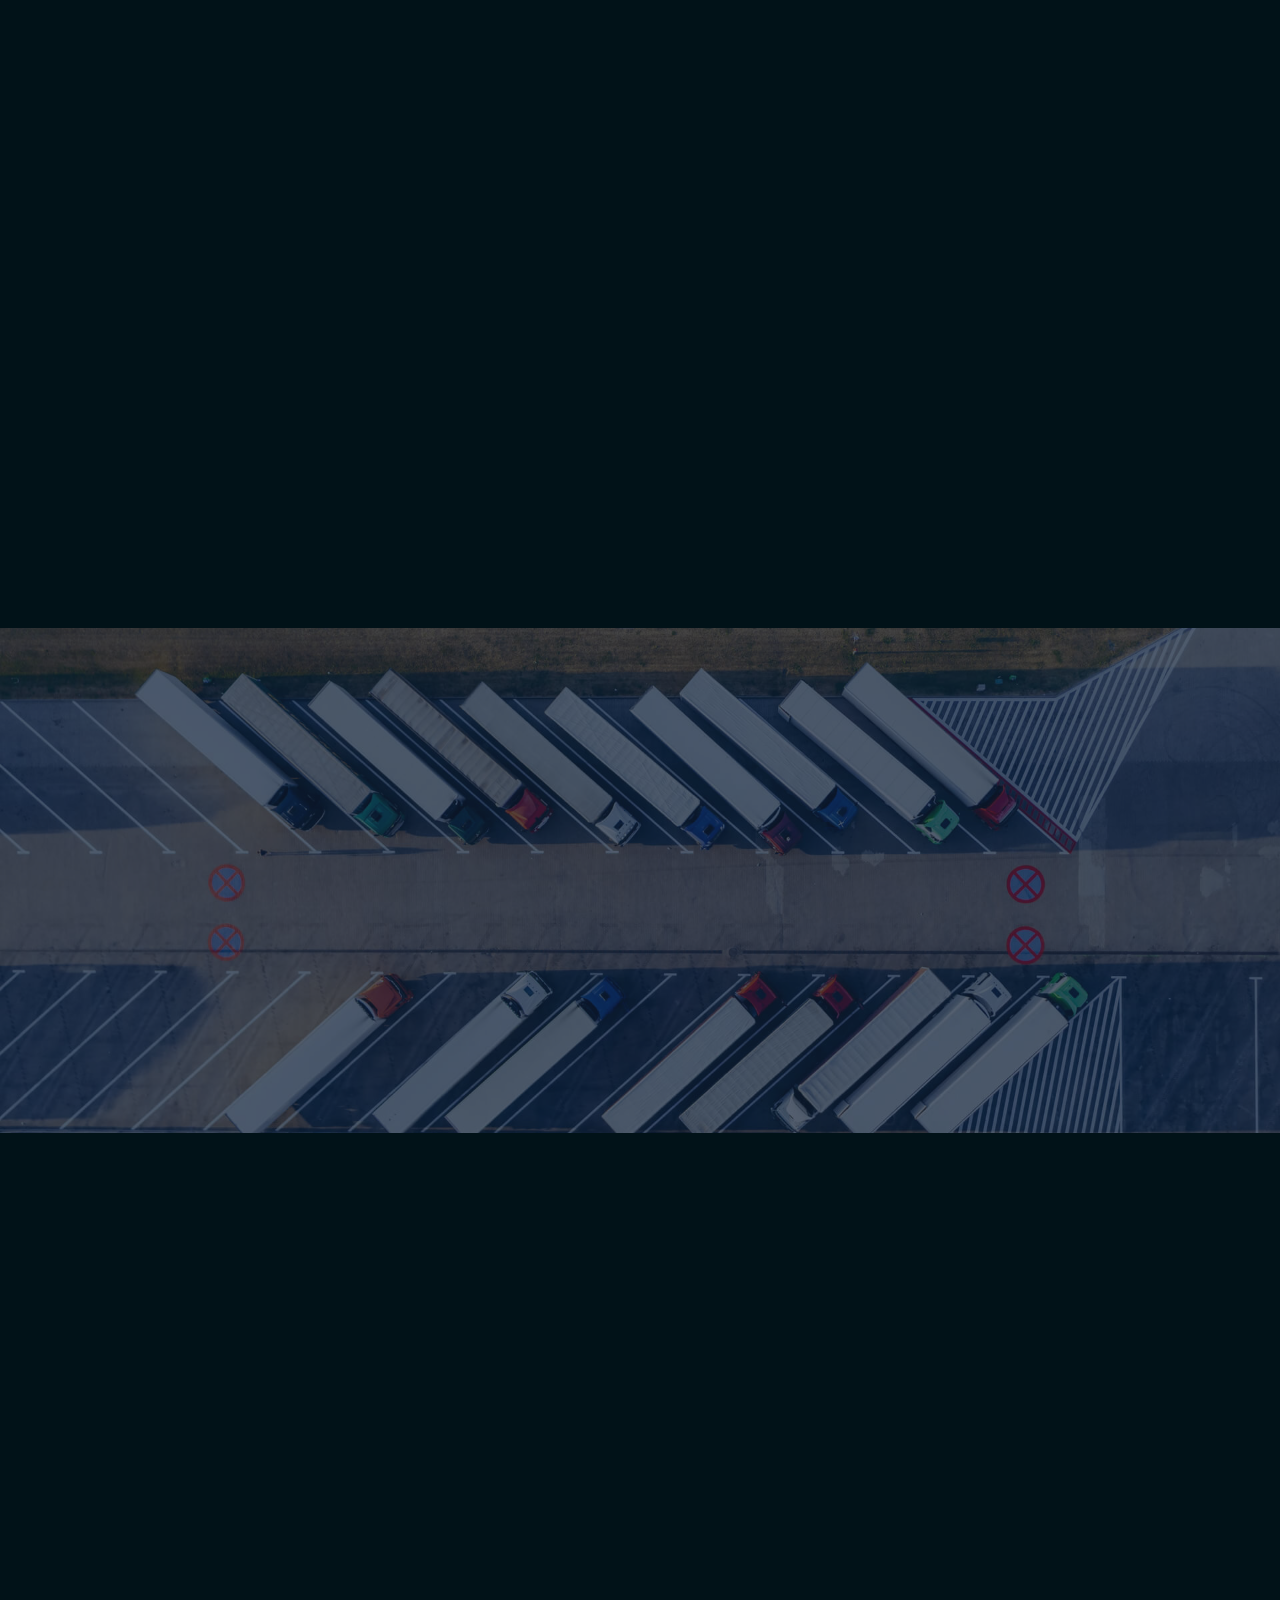
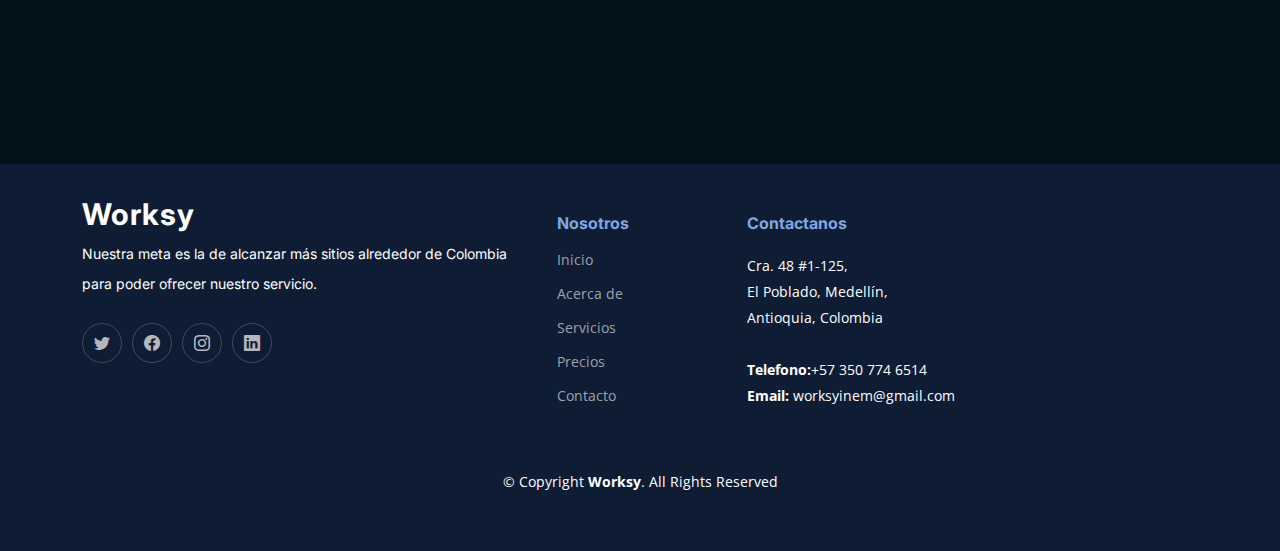
<file: src/main/resources/unused/services.html>
<!DOCTYPE html>
<html lang="en">

<head>
  <meta charset="utf-8">
  <meta content="width=device-width, initial-scale=1.0" name="viewport">

  <title>Logis Bootstrap Template - Services</title>
  <meta content="" name="description">
  <meta content="" name="keywords">

  <!-- Favicons -->
  <link href="../static/assets/img/favicon.png" rel="icon">
  <link href="../static/assets/img/apple-touch-icon.png" rel="apple-touch-icon">

  <!-- Google Fonts -->
  <link rel="preconnect" href="https://fonts.googleapis.com">
  <link rel="preconnect" href="https://fonts.gstatic.com" crossorigin>
  <link href="https://fonts.googleapis.com/css2?family=Open+Sans:ital,wght@0,300;0,400;0,500;0,600;0,700;1,300;1,400;1,600;1,700&family=Poppins:ital,wght@0,300;0,400;0,500;0,600;0,700;1,300;1,400;1,500;1,600;1,700&family=Inter:ital,wght@0,300;0,400;0,500;0,600;0,700;1,300;1,400;1,500;1,600;1,700&display=swap" rel="stylesheet">

  <!-- Vendor CSS Files -->
  <link href="../static/assets/vendor/bootstrap/css/bootstrap.min.css" rel="stylesheet">
  <link href="../static/assets/vendor/bootstrap-icons/bootstrap-icons.css" rel="stylesheet">
  <link href="../static/assets/vendor/fontawesome-free/css/all.min.css" rel="stylesheet">
  <link href="../static/assets/vendor/glightbox/css/glightbox.min.css" rel="stylesheet">
  <link href="../static/assets/vendor/swiper/swiper-bundle.min.css" rel="stylesheet">
  <link href="../static/assets/vendor/aos/aos.css" rel="stylesheet">

  <!-- Template Main CSS File -->
  <link href="../static/assets/css/main.css" rel="stylesheet">

  <!-- =======================================================
  * Template Name: Logis
  * Updated: Mar 10 2023 with Bootstrap v5.2.3
  * Template URL: https://bootstrapmade.com/logis-bootstrap-logistics-website-template/
  * Author: BootstrapMade.com
  * License: https://bootstrapmade.com/license/
  ======================================================== -->
</head>

<body>

<!-- ======= Header ======= -->
<header id="header" class="header d-flex align-items-center fixed-top">
  <div class="container-fluid container-xl d-flex align-items-center justify-content-between">

    <a href="../static/index.html" class="logo d-flex align-items-center">
      <!-- Uncomment the line below if you also wish to use an image logo -->
      <!-- <img src="assets/img/logo.png" alt=""> -->
      <h1>Worksy</h1>
    </a>

    <i class="mobile-nav-toggle mobile-nav-show bi bi-list"></i>
    <i class="mobile-nav-toggle mobile-nav-hide d-none bi bi-x"></i>
    <nav id="navbar" class="navbar">
      <ul>
        <li><a href="../static/index.html" class="active">Inicio</a></li>
        <li><a href="../static/about.html">Acerca de</a></li>
        <li><a href="services.html">Servicios</a></li>
        <li><a href="pricing.html">Precios</a></li>
        <li class="dropdown"><a href="#"><span>Drop Down</span> <i class="bi bi-chevron-down dropdown-indicator"></i></a>
          <ul>
            <li><a href="#">Drop Down 1</a></li>
            <li class="dropdown"><a href="#"><span>Deep Drop Down</span> <i class="bi bi-chevron-down dropdown-indicator"></i></a>
              <ul>
                <li><a href="#">Deep Drop Down 1</a></li>
                <li><a href="#">Deep Drop Down 2</a></li>
                <li><a href="#">Deep Drop Down 3</a></li>
                <li><a href="#">Deep Drop Down 4</a></li>
                <li><a href="#">Deep Drop Down 5</a></li>
              </ul>
            </li>
            <li><a href="#">Drop Down 2</a></li>
            <li><a href="#">Drop Down 3</a></li>
            <li><a href="#">Drop Down 4</a></li>
          </ul>
        </li>
        <li><a href="../static/contact.html">Contacto</a></li>
        <li><a class="get-a-quote" href="../static/login.html">Registrate</a></li>
      </ul>
    </nav><!-- .navbar -->

  </div>
</header><!-- End Header -->
<!-- End Header -->

  <main id="main">

    <!-- ======= Breadcrumbs ======= -->
    <div class="breadcrumbs">
      <div class="page-header d-flex align-items-center" style="background-image: url('../static/assets/img/page-header.jpg');">
        <div class="container position-relative">
          <div class="row d-flex justify-content-center">
            <div class="col-lg-6 text-center">
              <h2>Services</h2>
              <p>Odio et unde deleniti. Deserunt numquam exercitationem. Officiis quo odio sint voluptas consequatur ut a odio voluptatem. Sit dolorum debitis veritatis natus dolores. Quasi ratione sint. Sit quaerat ipsum dolorem.</p>
            </div>
          </div>
        </div>
      </div>
      <nav>
        <div class="container">
          <ol>
            <li><a href="../static/index.html">Home</a></li>
            <li>Services</li>
          </ol>
        </div>
      </nav>
    </div><!-- End Breadcrumbs -->

    <!-- ======= Featured Services Section ======= -->
    <section id="featured-services" class="featured-services">
      <div class="container">

        <div class="row gy-4">

          <div class="col-lg-4 col-md-6 service-item d-flex" data-aos="fade-up">
            <div class="icon flex-shrink-0"><i class="fa-solid fa-cart-flatbed"></i></div>
            <div>
              <h4 class="title">Lorem Ipsum</h4>
              <p class="description">Voluptatum deleniti atque corrupti quos dolores et quas molestias excepturi sint occaecati cupiditate non provident</p>
              <a href="service-details.html" class="readmore stretched-link"><span>Learn More</span><i class="bi bi-arrow-right"></i></a>
            </div>
          </div>
          <!-- End Service Item -->

          <div class="col-lg-4 col-md-6 service-item d-flex" data-aos="fade-up" data-aos-delay="100">
            <div class="icon flex-shrink-0"><i class="fa-solid fa-truck"></i></div>
            <div>
              <h4 class="title">Dolor Sitema</h4>
              <p class="description">Minim veniam, quis nostrud exercitation ullamco laboris nisi ut aliquip ex ea commodo consequat tarad limino ata</p>
              <a href="service-details.html" class="readmore stretched-link"><span>Learn More</span><i class="bi bi-arrow-right"></i></a>
            </div>
          </div><!-- End Service Item -->

          <div class="col-lg-4 col-md-6 service-item d-flex" data-aos="fade-up" data-aos-delay="200">
            <div class="icon flex-shrink-0"><i class="fa-solid fa-truck-ramp-box"></i></div>
            <div>
              <h4 class="title">Sed ut perspiciatis</h4>
              <p class="description">Duis aute irure dolor in reprehenderit in voluptate velit esse cillum dolore eu fugiat nulla pariatur</p>
              <a href="service-details.html" class="readmore stretched-link"><span>Learn More</span><i class="bi bi-arrow-right"></i></a>
            </div>
          </div><!-- End Service Item -->

        </div>

      </div>
    </section><!-- End Featured Services Section -->

    <!-- ======= Services Section ======= -->
    <section id="service" class="services pt-0">
      <div class="container" data-aos="fade-up">

        <div class="section-header">
          <span>Our Services</span>
          <h2>Our Services</h2>

        </div>

        <div class="row gy-4">

          <div class="col-lg-4 col-md-6" data-aos="fade-up" data-aos-delay="100">
            <div class="card">
              <div class="card-img">
                <img src="../static/assets/img/storage-service.jpg" alt="" class="img-fluid">
              </div>
              <h3><a href="service-details.html" class="stretched-link">Storage</a></h3>
              <p>Cumque eos in qui numquam. Aut aspernatur perferendis sed atque quia voluptas quisquam repellendus temporibus itaqueofficiis odit</p>
            </div>
          </div><!-- End Card Item -->

          <div class="col-lg-4 col-md-6" data-aos="fade-up" data-aos-delay="200">
            <div class="card">
              <div class="card-img">
                <img src="../static/assets/img/logistics-service.jpg" alt="" class="img-fluid">
              </div>
              <h3><a href="service-details.html" class="stretched-link">Logistics</a></h3>
              <p>Asperiores provident dolor accusamus pariatur dolore nam id audantium ut et iure incidunt molestiae dolor ipsam ducimus occaecati nisi</p>
            </div>
          </div><!-- End Card Item -->

          <div class="col-lg-4 col-md-6" data-aos="fade-up" data-aos-delay="300">
            <div class="card">
              <div class="card-img">
                <img src="../static/assets/img/cargo-service.jpg" alt="" class="img-fluid">
              </div>
              <h3><a href="service-details.html" class="stretched-link">Cargo</a></h3>
              <p>Dicta quam similique quia architecto eos nisi aut ratione aut ipsum reiciendis sit doloremque oluptatem aut et molestiae ut et nihil</p>
            </div>
          </div><!-- End Card Item -->

          <div class="col-lg-4 col-md-6" data-aos="fade-up" data-aos-delay="400">
            <div class="card">
              <div class="card-img">
                <img src="../static/assets/img/trucking-service.jpg" alt="" class="img-fluid">
              </div>
              <h3><a href="service-details.html" class="stretched-link">Trucking</a></h3>
              <p>Dicta quam similique quia architecto eos nisi aut ratione aut ipsum reiciendis sit doloremque oluptatem aut et molestiae ut et nihil</p>
            </div>
          </div><!-- End Card Item -->

          <div class="col-lg-4 col-md-6" data-aos="fade-up" data-aos-delay="500">
            <div class="card">
              <div class="card-img">
                <img src="../static/assets/img/packaging-service.jpg" alt="" class="img-fluid">
              </div>
              <h3><a href="service-details.html" class="stretched-link">Packaging</a></h3>
              <p>Illo consequuntur quisquam delectus praesentium modi dignissimos facere vel cum onsequuntur maiores beatae consequatur magni voluptates</p>
            </div>
          </div><!-- End Card Item -->

          <div class="col-lg-4 col-md-6" data-aos="fade-up" data-aos-delay="600">
            <div class="card">
              <div class="card-img">
                <img src="../static/assets/img/warehousing-service.jpg" alt="" class="img-fluid">
              </div>
              <h3><a href="service-details.html" class="stretched-link">Warehousing</a></h3>
              <p>Quas assumenda non occaecati molestiae. In aut earum sed natus eatae in vero. Ab modi quisquam aut nostrum unde et qui est non quo nulla</p>
            </div>
          </div><!-- End Card Item -->

        </div>

      </div>
    </section><!-- End Services Section -->

    <!-- ======= Features Section ======= -->
    <section id="features" class="features">
      <div class="container">

        <div class="row gy-4 align-items-center features-item" data-aos="fade-up">

          <div class="col-md-5">
            <img src="../static/assets/img/features-1.jpg" class="img-fluid" alt="">
          </div>
          <div class="col-md-7">
            <h3>Voluptatem dignissimos provident quasi corporis voluptates sit assumenda.</h3>
            <p class="fst-italic">
              Lorem ipsum dolor sit amet, consectetur adipiscing elit, sed do eiusmod tempor incididunt ut labore et dolore
              magna aliqua.
            </p>
            <ul>
              <li><i class="bi bi-check"></i> Ullamco laboris nisi ut aliquip ex ea commodo consequat.</li>
              <li><i class="bi bi-check"></i> Duis aute irure dolor in reprehenderit in voluptate velit.</li>
              <li><i class="bi bi-check"></i> Ullam est qui quos consequatur eos accusamus.</li>
            </ul>
          </div>
        </div><!-- Features Item -->

        <div class="row gy-4 align-items-center features-item" data-aos="fade-up">
          <div class="col-md-5 order-1 order-md-2">
            <img src="../static/assets/img/features-2.jpg" class="img-fluid" alt="">
          </div>
          <div class="col-md-7 order-2 order-md-1">
            <h3>Corporis temporibus maiores provident</h3>
            <p class="fst-italic">
              Lorem ipsum dolor sit amet, consectetur adipiscing elit, sed do eiusmod tempor incididunt ut labore et dolore
              magna aliqua.
            </p>
            <p>
              Ullamco laboris nisi ut aliquip ex ea commodo consequat. Duis aute irure dolor in reprehenderit in voluptate
              velit esse cillum dolore eu fugiat nulla pariatur. Excepteur sint occaecat cupidatat non proident, sunt in
              culpa qui officia deserunt mollit anim id est laborum
            </p>
          </div>
        </div><!-- Features Item -->

        <div class="row gy-4 align-items-center features-item" data-aos="fade-up">
          <div class="col-md-5">
            <img src="../static/assets/img/features-3.jpg" class="img-fluid" alt="">
          </div>
          <div class="col-md-7">
            <h3>Sunt consequatur ad ut est nulla consectetur reiciendis animi voluptas</h3>
            <p>Cupiditate placeat cupiditate placeat est ipsam culpa. Delectus quia minima quod. Sunt saepe odit aut quia voluptatem hic voluptas dolor doloremque.</p>
            <ul>
              <li><i class="bi bi-check"></i> Ullamco laboris nisi ut aliquip ex ea commodo consequat.</li>
              <li><i class="bi bi-check"></i> Duis aute irure dolor in reprehenderit in voluptate velit.</li>
              <li><i class="bi bi-check"></i> Facilis ut et voluptatem aperiam. Autem soluta ad fugiat.</li>
            </ul>
          </div>
        </div><!-- Features Item -->

        <div class="row gy-4 align-items-center features-item" data-aos="fade-up">
          <div class="col-md-5 order-1 order-md-2">
            <img src="../static/assets/img/features-4.jpg" class="img-fluid" alt="">
          </div>
          <div class="col-md-7 order-2 order-md-1">
            <h3>Quas et necessitatibus eaque impedit ipsum animi consequatur incidunt in</h3>
            <p class="fst-italic">
              Lorem ipsum dolor sit amet, consectetur adipiscing elit, sed do eiusmod tempor incididunt ut labore et dolore
              magna aliqua.
            </p>
            <p>
              Ullamco laboris nisi ut aliquip ex ea commodo consequat. Duis aute irure dolor in reprehenderit in voluptate
              velit esse cillum dolore eu fugiat nulla pariatur. Excepteur sint occaecat cupidatat non proident, sunt in
              culpa qui officia deserunt mollit anim id est laborum
            </p>
          </div>
        </div><!-- Features Item -->

      </div>
    </section><!-- End Features Section -->

    <!-- ======= Testimonials Section ======= -->
    <section id="testimonials" class="testimonials">
      <div class="container">

        <div class="slides-1 swiper" data-aos="fade-up">
          <div class="swiper-wrapper">

            <div class="swiper-slide">
              <div class="testimonial-item">
                <img src="../static/assets/img/testimonials/testimonials-1.jpg" class="testimonial-img" alt="">
                <h3>Saul Goodman</h3>
                <h4>Ceo &amp; Founder</h4>
                <div class="stars">
                  <i class="bi bi-star-fill"></i><i class="bi bi-star-fill"></i><i class="bi bi-star-fill"></i><i class="bi bi-star-fill"></i><i class="bi bi-star-fill"></i>
                </div>
                <p>
                  <i class="bi bi-quote quote-icon-left"></i>
                  Proin iaculis purus consequat sem cure digni ssim donec porttitora entum suscipit rhoncus. Accusantium quam, ultricies eget id, aliquam eget nibh et. Maecen aliquam, risus at semper.
                  <i class="bi bi-quote quote-icon-right"></i>
                </p>
              </div>
            </div><!-- End testimonial item -->

            <div class="swiper-slide">
              <div class="testimonial-item">
                <img src="../static/assets/img/testimonials/testimonials-2.jpg" class="testimonial-img" alt="">
                <h3>Sara Wilsson</h3>
                <h4>Designer</h4>
                <div class="stars">
                  <i class="bi bi-star-fill"></i><i class="bi bi-star-fill"></i><i class="bi bi-star-fill"></i><i class="bi bi-star-fill"></i><i class="bi bi-star-fill"></i>
                </div>
                <p>
                  <i class="bi bi-quote quote-icon-left"></i>
                  Export tempor illum tamen malis malis eram quae irure esse labore quem cillum quid cillum eram malis quorum velit fore eram velit sunt aliqua noster fugiat irure amet legam anim culpa.
                  <i class="bi bi-quote quote-icon-right"></i>
                </p>
              </div>
            </div><!-- End testimonial item -->

            <div class="swiper-slide">
              <div class="testimonial-item">
                <img src="../static/assets/img/testimonials/testimonials-3.jpg" class="testimonial-img" alt="">
                <h3>Jena Karlis</h3>
                <h4>Store Owner</h4>
                <div class="stars">
                  <i class="bi bi-star-fill"></i><i class="bi bi-star-fill"></i><i class="bi bi-star-fill"></i><i class="bi bi-star-fill"></i><i class="bi bi-star-fill"></i>
                </div>
                <p>
                  <i class="bi bi-quote quote-icon-left"></i>
                  Enim nisi quem export duis labore cillum quae magna enim sint quorum nulla quem veniam duis minim tempor labore quem eram duis noster aute amet eram fore quis sint minim.
                  <i class="bi bi-quote quote-icon-right"></i>
                </p>
              </div>
            </div><!-- End testimonial item -->

            <div class="swiper-slide">
              <div class="testimonial-item">
                <img src="../static/assets/img/testimonials/testimonials-4.jpg" class="testimonial-img" alt="">
                <h3>Matt Brandon</h3>
                <h4>Freelancer</h4>
                <div class="stars">
                  <i class="bi bi-star-fill"></i><i class="bi bi-star-fill"></i><i class="bi bi-star-fill"></i><i class="bi bi-star-fill"></i><i class="bi bi-star-fill"></i>
                </div>
                <p>
                  <i class="bi bi-quote quote-icon-left"></i>
                  Fugiat enim eram quae cillum dolore dolor amet nulla culpa multos export minim fugiat minim velit minim dolor enim duis veniam ipsum anim magna sunt elit fore quem dolore labore illum veniam.
                  <i class="bi bi-quote quote-icon-right"></i>
                </p>
              </div>
            </div><!-- End testimonial item -->

            <div class="swiper-slide">
              <div class="testimonial-item">
                <img src="../static/assets/img/testimonials/testimonials-5.jpg" class="testimonial-img" alt="">
                <h3>John Larson</h3>
                <h4>Entrepreneur</h4>
                <div class="stars">
                  <i class="bi bi-star-fill"></i><i class="bi bi-star-fill"></i><i class="bi bi-star-fill"></i><i class="bi bi-star-fill"></i><i class="bi bi-star-fill"></i>
                </div>
                <p>
                  <i class="bi bi-quote quote-icon-left"></i>
                  Quis quorum aliqua sint quem legam fore sunt eram irure aliqua veniam tempor noster veniam enim culpa labore duis sunt culpa nulla illum cillum fugiat legam esse veniam culpa fore nisi cillum quid.
                  <i class="bi bi-quote quote-icon-right"></i>
                </p>
              </div>
            </div><!-- End testimonial item -->

          </div>
          <div class="swiper-pagination"></div>
        </div>

      </div>
    </section><!-- End Testimonials Section -->

    <!-- ======= Frequently Asked Questions Section ======= -->
    <section id="faq" class="faq">
      <div class="container" data-aos="fade-up">

        <div class="section-header">
          <span>Frequently Asked Questions</span>
          <h2>Frequently Asked Questions</h2>

        </div>

        <div class="row justify-content-center" data-aos="fade-up" data-aos-delay="200">
          <div class="col-lg-10">

            <div class="accordion accordion-flush" id="faqlist">

              <div class="accordion-item">
                <h3 class="accordion-header">
                  <button class="accordion-button collapsed" type="button" data-bs-toggle="collapse" data-bs-target="#faq-content-1">
                    <i class="bi bi-question-circle question-icon"></i>
                    Non consectetur a erat nam at lectus urna duis?
                  </button>
                </h3>
                <div id="faq-content-1" class="accordion-collapse collapse" data-bs-parent="#faqlist">
                  <div class="accordion-body">
                    Feugiat pretium nibh ipsum consequat. Tempus iaculis urna id volutpat lacus laoreet non curabitur gravida. Venenatis lectus magna fringilla urna porttitor rhoncus dolor purus non.
                  </div>
                </div>
              </div><!-- # Faq item-->

              <div class="accordion-item">
                <h3 class="accordion-header">
                  <button class="accordion-button collapsed" type="button" data-bs-toggle="collapse" data-bs-target="#faq-content-2">
                    <i class="bi bi-question-circle question-icon"></i>
                    Feugiat scelerisque varius morbi enim nunc faucibus a pellentesque?
                  </button>
                </h3>
                <div id="faq-content-2" class="accordion-collapse collapse" data-bs-parent="#faqlist">
                  <div class="accordion-body">
                    Dolor sit amet consectetur adipiscing elit pellentesque habitant morbi. Id interdum velit laoreet id donec ultrices. Fringilla phasellus faucibus scelerisque eleifend donec pretium. Est pellentesque elit ullamcorper dignissim. Mauris ultrices eros in cursus turpis massa tincidunt dui.
                  </div>
                </div>
              </div><!-- # Faq item-->

              <div class="accordion-item">
                <h3 class="accordion-header">
                  <button class="accordion-button collapsed" type="button" data-bs-toggle="collapse" data-bs-target="#faq-content-3">
                    <i class="bi bi-question-circle question-icon"></i>
                    Dolor sit amet consectetur adipiscing elit pellentesque habitant morbi?
                  </button>
                </h3>
                <div id="faq-content-3" class="accordion-collapse collapse" data-bs-parent="#faqlist">
                  <div class="accordion-body">
                    Eleifend mi in nulla posuere sollicitudin aliquam ultrices sagittis orci. Faucibus pulvinar elementum integer enim. Sem nulla pharetra diam sit amet nisl suscipit. Rutrum tellus pellentesque eu tincidunt. Lectus urna duis convallis convallis tellus. Urna molestie at elementum eu facilisis sed odio morbi quis
                  </div>
                </div>
              </div><!-- # Faq item-->

              <div class="accordion-item">
                <h3 class="accordion-header">
                  <button class="accordion-button collapsed" type="button" data-bs-toggle="collapse" data-bs-target="#faq-content-4">
                    <i class="bi bi-question-circle question-icon"></i>
                    Ac odio tempor orci dapibus. Aliquam eleifend mi in nulla?
                  </button>
                </h3>
                <div id="faq-content-4" class="accordion-collapse collapse" data-bs-parent="#faqlist">
                  <div class="accordion-body">
                    <i class="bi bi-question-circle question-icon"></i>
                    Dolor sit amet consectetur adipiscing elit pellentesque habitant morbi. Id interdum velit laoreet id donec ultrices. Fringilla phasellus faucibus scelerisque eleifend donec pretium. Est pellentesque elit ullamcorper dignissim. Mauris ultrices eros in cursus turpis massa tincidunt dui.
                  </div>
                </div>
              </div><!-- # Faq item-->

              <div class="accordion-item">
                <h3 class="accordion-header">
                  <button class="accordion-button collapsed" type="button" data-bs-toggle="collapse" data-bs-target="#faq-content-5">
                    <i class="bi bi-question-circle question-icon"></i>
                    Tempus quam pellentesque nec nam aliquam sem et tortor consequat?
                  </button>
                </h3>
                <div id="faq-content-5" class="accordion-collapse collapse" data-bs-parent="#faqlist">
                  <div class="accordion-body">
                    Molestie a iaculis at erat pellentesque adipiscing commodo. Dignissim suspendisse in est ante in. Nunc vel risus commodo viverra maecenas accumsan. Sit amet nisl suscipit adipiscing bibendum est. Purus gravida quis blandit turpis cursus in
                  </div>
                </div>
              </div><!-- # Faq item-->

            </div>

          </div>
        </div>

      </div>
    </section><!-- End Frequently Asked Questions Section -->

  </main><!-- End #main -->

<!-- ======= Footer ======= -->
<footer id="footer" class="footer">

  <div class="container">
    <div class="row gy-4">
      <div class="col-lg-5 col-md-12 footer-info">
        <a href="../static/index.html" class="logo d-flex align-items-center">
          <span>Worksy</span>
        </a>
        <p>Nuestra meta es la de alcanzar más sitios alrededor de Colombia para poder ofrecer nuestro servicio.</p>
        <div class="social-links d-flex mt-4">
          <a href="#" class="twitter"><i class="bi bi-twitter"></i></a>
          <a href="#" class="facebook"><i class="bi bi-facebook"></i></a>
          <a href="#" class="instagram"><i class="bi bi-instagram"></i></a>
          <a href="#" class="linkedin"><i class="bi bi-linkedin"></i></a>
        </div>
      </div>

      <div class="col-lg-2 col-6 footer-links">
        <h4>Nosotros</h4>
        <ul>
          <li><a href="../static/index.html" class="active">Inicio</a></li>
          <li><a href="../static/about.html">Acerca de</a></li>
          <li><a href="services.html">Servicios</a></li>
          <li><a href="pricing.html">Precios</a></li>
          <li><a href="../static/contact.html">Contacto</a></li>
        </ul>
      </div>

      <div class="col-lg-3 col-md-12 footer-contact text-center text-md-start">
        <h4>Contactanos</h4>
        <p>
          Cra. 48 #1-125,<br>
          El Poblado, Medellín,<br>
          Antioquia, Colombia <br><br>
          <strong>Telefono:</strong>+57 350 774 6514<br>
          <strong>Email:</strong> worksyinem@gmail.com<br>
        </p>
      </div>

    </div>
  </div>

  <div class="container mt-4">
    <div class="copyright">
      &copy; Copyright <strong><span>Worksy</span></strong>. All Rights Reserved
    </div>
    <div class="credits">
      <!-- All the links in the footer should remain intact. -->
      <!-- You can delete the links only if you purchased the pro version. -->
      <!-- Licensing information: https://bootstrapmade.com/license/ -->
      <!-- Purchase the pro version with working PHP/AJAX contact form: https://bootstrapmade.com/logis-bootstrap-logistics-website-template/ -->
    </div>
  </div>

</footer><!-- End Footer -->
<!-- End Footer -->

  <a href="#" class="scroll-top d-flex align-items-center justify-content-center"><i class="bi bi-arrow-up-short"></i></a>

  <div id="preloader"></div>

  <!-- Vendor JS Files -->
  <script src="../static/assets/vendor/bootstrap/js/bootstrap.bundle.min.js"></script>
  <script src="../static/assets/vendor/purecounter/purecounter_vanilla.js"></script>
  <script src="../static/assets/vendor/glightbox/js/glightbox.min.js"></script>
  <script src="../static/assets/vendor/swiper/swiper-bundle.min.js"></script>
  <script src="../static/assets/vendor/aos/aos.js"></script>
  <script src="../static/assets/vendor/php-email-form/validate.js"></script>

  <!-- Template Main JS File -->
  <script src="../static/assets/js/main.js"></script>

</body>

</html>
</file>
<file: src/main/resources/static/assets/css/main.css>
/**
* Template Name: Logis
* Updated: Mar 10 2023 with Bootstrap v5.2.3
* Template URL: https://bootstrapmade.com/logis-bootstrap-logistics-website-template/
* Author: BootstrapMade.com
* License: https://bootstrapmade.com/license/
*/


/* posts */

.card {
  --bs-card-bg: #c4dafa;
  --bs-card-border-width: 0;
  --bs-card-border-color: transparent;
  --bs-card-border-radius: 0.375rem;
}

.my-card {
  transition: transform 0.4s ease;
  margin-bottom: 20px ;
  cursor: pointer;
}

.my-card:hover {
  transform: scale(0.95);
}

@supports (-webkit-appearance: none) or (-moz-appearance: none) {
  .checkbox-wrapper-13 input[type=checkbox] {
    --active: #275EFE; --active-inner: #fff;
    --focus: 2px rgba(39, 94, 254, .3);
    --border: #BBC1E1;
    --border-hover: #275EFE;
    --background: #fff; --disabled: #F6F8FF;
    --disabled-inner: #E1E6F9;
    -webkit-appearance: none;
    -moz-appearance: none;
    height: 21px; outline: none;
    display: inline-block;
    vertical-align: top;
    position: relative;
    margin: 0;
    cursor: pointer;
    border: 1px solid var(--bc, var(--border));
    background: var(--b, var(--background));
    transition: background 0.3s, border-color 0.3s, box-shadow 0.2s;
  }
  .checkbox-wrapper-13 input[type=checkbox]:after
  { content: "";
    display: block;
    left: 0;
    top: 0;
    position: absolute;
    transition: transform var(--d-t) var(--d-t-e, ease), opacity var(--d-o, 0.2s); } .checkbox-wrapper-13 input[type=checkbox]:checked { --b: var(--active); --bc: var(--active); --d-o: .3s; --d-t: .6s; --d-t-e: cubic-bezier(.2, .85, .32, 1.2); } .checkbox-wrapper-13 input[type=checkbox]:disabled { --b: var(--disabled); cursor: not-allowed; opacity: 0.9; } .checkbox-wrapper-13 input[type=checkbox]:disabled:checked { --b: var(--disabled-inner); --bc: var(--border); } .checkbox-wrapper-13 input[type=checkbox]:disabled + label { cursor: not-allowed; } .checkbox-wrapper-13 input[type=checkbox]:hover:not(:checked):not(:disabled) { --bc: var(--border-hover); } .checkbox-wrapper-13 input[type=checkbox]:focus { box-shadow: 0 0 0 var(--focus); } .checkbox-wrapper-13 input[type=checkbox]:not(.switch) { width: 21px; } .checkbox-wrapper-13 input[type=checkbox]:not(.switch):after { opacity: var(--o, 0); } .checkbox-wrapper-13 input[type=checkbox]:not(.switch):checked { --o: 1; } .checkbox-wrapper-13 input[type=checkbox] + label { display: inline-block; cursor: pointer; margin-left: 4px; color: #c4dafa;} .checkbox-wrapper-13 input[type=checkbox]:not(.switch) { border-radius: 7px; } .checkbox-wrapper-13 input[type=checkbox]:not(.switch):after { width: 5px; height: 9px; border: 2px solid var(--active-inner); border-top: 0; border-left: 0; left: 7px; top: 4px; transform: rotate(var(--r, 20deg)); } .checkbox-wrapper-13 input[type=checkbox]:not(.switch):checked { --r: 43deg; } } .checkbox-wrapper-13 * { box-sizing: inherit; } .checkbox-wrapper-13 *:before, .checkbox-wrapper-13 *:after { box-sizing: inherit; }




#userTin{
  margin-left: 20px;
}

#userTin img{
  height: 30px;
  width: 30px;
  margin-right: 5px;
}

/*--------------------------------------------------------------
# Set main reusable colors and fonts using CSS variables
# Learn more about CSS variables at https://developer.mozilla.org/en-US/docs/Web/CSS/Using_CSS_custom_properties
--------------------------------------------------------------*/
/* Fonts */
:root {
  --font-default: "Open Sans", system-ui, -apple-system, "Segoe UI", Roboto, "Helvetica Neue", Arial, "Noto Sans", "Liberation Sans", sans-serif, "Apple Color Emoji", "Segoe UI Emoji", "Segoe UI Symbol", "Noto Color Emoji";
  --font-primary: "Inter", sans-serif;
  --font-secondary: "Poppins", sans-serif;
}

/* Colors */
:root {
  --color-default: #000000;
  --color-primary: #005187;
  --color-secondary: #0e1d34;
}

/* Smooth scroll behavior */
:root {
  scroll-behavior: smooth;
}

/*--------------------------------------------------------------
# General
--------------------------------------------------------------*/
body {
  font-family: var(--font-default);
  color: #83a5e1;
  background-color: #011218;
  line-height: 30px;
}

a {
  color: var(--color-primary);
  text-decoration: none;
}

a:hover {
  color: #406aff;
  text-decoration: none;
}

h1,
h2,
h3,
h4,
h5,
h6 {
  font-family: var(--font-primary);
  color: #83a5e1;
}

/*--------------------------------------------------------------
# Sections & Section Header
--------------------------------------------------------------*/
section {
  padding: 80px 0;
  overflow: hidden;
}

.section-header {
  text-align: center;
  padding: 30px 0;
  position: relative;
}

.section-header h2 {
  font-size: 32px;
  font-weight: 700;
  text-transform: uppercase;
  margin-bottom: 20px;
  padding-bottom: 0;
  color: #001973;
  position: relative;
  z-index: 2;
  margin-bottom: 20px;
  padding-bottom: 20px;
  position: relative;
}

.section-header h2:after {
  content: "";
  position: absolute;
  display: block;
  width: 50px;
  height: 3px;
  background: var(--color-primary);
  left: 0;
  right: 0;
  bottom: 0;
  margin: auto;
}

.section-header span {
  position: absolute;
  top: 46px;
  color: #83a5e1;
  left: 0;
  right: 0;
  z-index: 1;
  font-weight: 700;
  font-size: 56px;
  text-transform: uppercase;
  line-height: 0;
}

.section-header p {
  margin-bottom: 0;
  position: relative;
  z-index: 2;
}

@media (max-width: 640px) {
  .section-header h2 {
    font-size: 28px;
    margin-bottom: 15px;
  }

  .section-header span {
    font-size: 38px;
  }
}
/*--------------------------------------------------------------
# Breadcrumbs
--------------------------------------------------------------*/
.breadcrumbs .page-header {
  padding: 140px 0 80px 0;
  position: relative;
  background-size: cover;
  background-position: center;
  background-repeat: no-repeat;
}

.breadcrumbs .page-header:before {
  content: "";
  background-color: rgba(14, 29, 52, 0.8);
  position: absolute;
  inset: 0;
}

.breadcrumbs .page-header h2 {
  font-size: 56px;
  font-weight: 500;
  color: #83a5e1;
  font-family: var(--font-secondary);
}

.breadcrumbs .page-header p {
  color: #83a5e1;
}

.breadcrumbs nav {
  background-color: #011218;
  padding: 20px 0;
}

.breadcrumbs nav ol {
  display: flex;
  flex-wrap: wrap;
  list-style: none;
  margin: 0;
  padding: 0;
  font-size: 16px;
  font-weight: 600;
  color: var(--color-secondary);
}

.breadcrumbs nav ol a {
  color: #83a5e1;
  transition: 0.3s;
}

.breadcrumbs nav ol a:hover {
  text-decoration: underline;
}

.breadcrumbs nav ol li+li {
  padding-left: 10px;
}

.breadcrumbs nav ol li+li::before {
  display: inline-block;
  padding-right: 10px;
  color: #83a5e1;
  content: "/";
}

/*--------------------------------------------------------------
# Scroll top button
--------------------------------------------------------------*/
.scroll-top {
  position: fixed;
  visibility: hidden;
  opacity: 0;
  right: 15px;
  bottom: 15px;
  z-index: 99999;
  background: var(--color-primary);
  width: 40px;
  height: 40px;
  border-radius: 4px;
  transition: all 0.4s;
}

.scroll-top i {
  font-size: 24px;
  color: #fff;
  line-height: 0;
}

.scroll-top:hover {
  background: rgba(13, 66, 255, 0.8);
  color: #fff;
}

.scroll-top.active {
  visibility: visible;
  opacity: 1;
}

/*--------------------------------------------------------------
# Preloader
--------------------------------------------------------------*/
#preloader {
  position: fixed;
  inset: 0;
  z-index: 9999;
  overflow: hidden;
  background: #000000;
  transition: all 0.6s ease-out;
  width: 100%;
  height: 100vh;
}

#preloader:before,
#preloader:after {
  content: "";
  position: absolute;
  border: 4px solid var(--color-primary);
  border-radius: 50%;
  animation: animate-preloader 2s cubic-bezier(0, 0.2, 0.8, 1) infinite;
}

#preloader:after {
  animation-delay: -0.5s;
}

@keyframes animate-preloader {
  0% {
    width: 10px;
    height: 10px;
    top: calc(50% - 5px);
    left: calc(50% - 5px);
    opacity: 1;
  }

  100% {
    width: 72px;
    height: 72px;
    top: calc(50% - 36px);
    left: calc(50% - 36px);
    opacity: 0;
  }
}

/*--------------------------------------------------------------
# Disable aos animation delay on mobile devices
--------------------------------------------------------------*/
@media screen and (max-width: 768px) {
  [data-aos-delay] {
    transition-delay: 0s !important;
  }
}

/*--------------------------------------------------------------
# Header
--------------------------------------------------------------*/
.header {
  transition: all 0.5s;
  z-index: 997;
  padding: 30px 0;
}

.header.sticked {
  background: rgba(0, 0, 0, 0.9);
  padding: 15px 0;
  box-shadow: 0px 2px 20px rgba(14, 29, 52, 0.1);
}

.header .logo img {

  max-height: 80px;
  margin-right: 6px;
}

.header .logo h1 {
  font-size: 30px;
  margin: 0;
  font-weight: 700;
  color: #c4dafa;
  font-family: var(--font-primary);
}

/*--------------------------------------------------------------
# Desktop Navigation
--------------------------------------------------------------*/
@media (min-width: 1280px) {
  .navbar {
    padding: 0;
  }

  .navbar ul {
    margin: 0;
    padding: 0;
    display: flex;
    list-style: none;
    align-items: center;
  }

  .navbar li {
    position: relative;
  }

  .navbar a,
  .navbar a:focus {
    display: flex;
    align-items: center;
    justify-content: space-between;
    padding: 10px 0 10px 30px;
    font-family: var(--font-primary);
    font-size: 16px;
    font-weight: 400;
    color: #83a5e1;
    white-space: nowrap;
    transition: 0.3s;
  }

  .navbar a i,
  .navbar a:focus i {
    font-size: 12px;
    line-height: 0;
    margin-left: 5px;
  }

  .navbar a:hover,
  .navbar .active,
  .navbar .active:focus,
  .navbar .dropdown:hover,
  .navbar li:hover>a {
    color: #fff;
  }

  .navbar .get-a-quote,
  .navbar .get-a-quote:focus {
    background: var(--color-primary);
    padding: 8px 20px;
    margin-left: 30px;
    border-radius: 4px;
    color: #fff;
  }

  .navbar .get-a-quote:hover,
  .navbar .get-a-quote:focus:hover {
    color: #fff;
    background: #2756ff;
  }

  .navbar .dropdown ul {
    display: block;
    position: absolute;
    left: 14px;
    top: calc(100% + 30px);
    margin: 0;
    padding: 10px 0;
    z-index: 99;
    opacity: 0;
    visibility: hidden;
    background: #fff;
    box-shadow: 0px 0px 30px rgba(127, 137, 161, 0.25);
    transition: 0.3s;
    border-radius: 4px;
  }

  .navbar .dropdown ul li {
    min-width: 200px;
  }

  .navbar .dropdown ul a {
    padding: 10px 20px;
    font-size: 15px;
    text-transform: none;
    font-weight: 400;
    color: var(--color-secondary);
  }

  .navbar .dropdown ul a i {
    font-size: 12px;
  }

  .navbar .dropdown ul a:hover,
  .navbar .dropdown ul .active:hover,
  .navbar .dropdown ul li:hover>a {
    color: var(--color-primary);
  }

  .navbar .dropdown:hover>ul {
    opacity: 1;
    top: 100%;
    visibility: visible;
  }

  .navbar .dropdown .dropdown ul {
    top: 0;
    left: calc(100% - 30px);
    visibility: hidden;
  }

  .navbar .dropdown .dropdown:hover>ul {
    opacity: 1;
    top: 0;
    left: 100%;
    visibility: visible;
  }
}

@media (min-width: 1280px) and (max-width: 1366px) {
  .navbar .dropdown .dropdown ul {
    left: -90%;
  }

  .navbar .dropdown .dropdown:hover>ul {
    left: -100%;
  }
}

@media (min-width: 1280px) {

  .mobile-nav-show,
  .mobile-nav-hide {
    display: none;
  }
}
/* ----------- SideBar -----------*/
.sidebar input.search-field {
  width: 290px;
  height: 50px;
  border: 1px solid #000000;
  padding-left: 20px;
  outline-offset: 0;
}
.sidebar .search-icon {
  padding: 14px;
}
.sidebar svg.search {
  width: 20px;
  height: 20px;
}
.sidebar h5.widget-title {
  font-size: 1.4em;
  margin-bottom: 15px;
  color: #000000
}
.sidebar .sidebar-list li {
  font-size: 1.2em;
}
.sidebar .sidebar-list li a {
  color: #000000;
  opacity: 0.3;
}
.sidebar .sidebar-list li a:hover {
  color: var(--color-primary);
}

@media only screen and (max-width: 991px) {
  .widget-search-bar form {
    flex-wrap: wrap;
  }
}


/*--------------------------------------------------------------
# Mobile Navigation
--------------------------------------------------------------*/
@media (max-width: 1279px) {
  .navbar {
    position: fixed;
    top: 0;
    right: -100%;
    width: 100%;
    max-width: 400px;
    bottom: 0;
    transition: 0.3s;
    z-index: 9997;
  }

  .navbar ul {
    position: absolute;
    inset: 0;
    padding: 50px 0 10px 0;
    margin: 0;
    background: rgba(14, 29, 52, 0.9);
    overflow-y: auto;
    transition: 0.3s;
    z-index: 9998;
  }

  .navbar a,
  .navbar a:focus {
    display: flex;
    align-items: center;
    justify-content: space-between;
    padding: 12px 20px;
    font-family: var(--font-primary);
    font-size: 16px;
    font-weight: 500;
    color: rgba(255, 255, 255, 0.7);
    white-space: nowrap;
    transition: 0.3s;
  }

  .navbar a i,
  .navbar a:focus i {
    font-size: 12px;
    line-height: 0;
    margin-left: 5px;
  }

  .navbar a:hover,
  .navbar .active,
  .navbar .active:focus,
  .navbar li:hover>a {
    color: #fff;
  }

  .navbar .get-a-quote,
  .navbar .get-a-quote:focus {
    background: var(--color-primary);
    padding: 8px 20px;
    border-radius: 4px;
    margin: 15px;
    color: #fff;
  }

  .navbar .get-a-quote:hover,
  .navbar .get-a-quote:focus:hover {
    color: #fff;
    background: rgba(13, 66, 255, 0.8);
  }

  .navbar .dropdown ul,
  .navbar .dropdown .dropdown ul {
    position: static;
    display: none;
    padding: 10px 0;
    margin: 10px 20px;
    transition: all 0.5s ease-in-out;
    border: 1px solid #19335c;
  }

  .navbar .dropdown>.dropdown-active,
  .navbar .dropdown .dropdown>.dropdown-active {
    display: block;
  }

  .mobile-nav-show {
    color: #fff;
    font-size: 28px;
    cursor: pointer;
    line-height: 0;
    transition: 0.5s;
    z-index: 9999;
    margin-right: 10px;
  }

  .mobile-nav-hide {
    color: #fff;
    font-size: 32px;
    cursor: pointer;
    line-height: 0;
    transition: 0.5s;
    position: fixed;
    right: 20px;
    top: 20px;
    z-index: 9999;
  }

  .mobile-nav-active {
    overflow: hidden;
  }

  .mobile-nav-active .navbar {
    right: 0;
  }

  .mobile-nav-active .navbar:before {
    content: "";
    position: fixed;
    inset: 0;
    background: rgba(14, 29, 52, 0.8);
    z-index: 9996;
  }
}

/*--------------------------------------------------------------
# Featured Services Section
--------------------------------------------------------------*/
.featured-services .service-item {
  position: relative;
  height: 100%;
  margin-bottom: 20px;
}

.featured-services .service-item .icon {
  margin-right: 20px;
}

.featured-services .service-item .icon i {
  color: #c4dafa;
  font-size: 48px;
  transition: 0.3s;
}

.featured-services .service-item:hover .icon {
  background: #011218;
}

.featured-services .service-item:hover .icon i {
  color: #83a5e1;
}

.featured-services .service-item .title {
  font-weight: 700;
  margin-bottom: 10px;
  font-size: 20px;
  color: #4d82bc;
  transition: 0.3s;
}

.featured-services .service-item .description {
  font-size: 15px;
  color: #c4dafa;
  margin-bottom: 10px;
}

.featured-services .service-item .readmore {
  display: flex;
  align-items: center;
  color: var(--color-secondary);
  transition: 0.3s;
  font-weight: 700;
  font-size: 14px;
}

.featured-services .service-item .readmore i {
  margin-left: 8px;
}

.featured-services .service-item:hover .title,
.featured-services .service-item:hover .readmore,
.featured-services .service-item:hover .icon i {
  color: var(--color-primary);
}

/*--------------------------------------------------------------
# About Us Section
--------------------------------------------------------------*/
.about .content h3 {
  font-weight: 700;
  font-size: 32px;
  font-family: var(--font-secondary);
  color: #4d82bc;
}

.about .content ul {
  list-style: none;
  padding: 0;
}

.about .content ul li {
  display: flex;
  align-items: flex-start;
  margin-top: 40px;
}

.about .content ul i {
  flex-shrink: 0;
  font-size: 48px;
  color: var(--color-primary);
  margin-right: 20px;
  line-height: 0;
}

.about .content ul h5 {
  font-size: 15px;
  font-weight: 700;
  color: #c4dafa;
}

.about .content ul p {
  font-size: 15px;
}

.about .content p:last-child {
  margin-bottom: 0;
}

.about .play-btn {
  width: 94px;
  height: 94px;
  background: radial-gradient(var(--color-primary) 50%, rgba(13, 66, 255, 0.4) 52%);
  border-radius: 50%;
  display: block;
  position: absolute;
  left: calc(50% - 47px);
  top: calc(50% - 47px);
  overflow: hidden;
}

.about .play-btn:before {
  content: "";
  position: absolute;
  width: 120px;
  height: 120px;
  animation-delay: 0s;
  animation: pulsate-btn 2s;
  animation-iteration-count: infinite;
  opacity: 1;
  border-radius: 50%;
  border: 5px solid rgba(13, 66, 255, 0.7);
  top: -15%;
  left: -15%;
  background: rgba(198, 16, 0, 0);
}

.about .play-btn:after {
  content: "";
  position: absolute;
  left: 50%;
  top: 50%;
  transform: translateX(-40%) translateY(-50%);
  width: 0;
  height: 0;
  border-top: 10px solid transparent;
  border-bottom: 10px solid transparent;
  border-left: 15px solid #fff;
  z-index: 100;
  transition: all 400ms cubic-bezier(0.55, 0.055, 0.675, 0.19);
}

.about .play-btn:hover:before {
  content: "";
  position: absolute;
  left: 50%;
  top: 50%;
  transform: translateX(-40%) translateY(-50%);
  width: 0;
  height: 0;
  border: none;
  border-top: 10px solid transparent;
  border-bottom: 10px solid transparent;
  border-left: 15px solid #fff;
  z-index: 200;
  animation: none;
  border-radius: 0;
}

.about .play-btn:hover:after {
  border-left: 15px solid var(--color-primary);
  transform: scale(20);
}

@keyframes pulsate-btn {
  0% {
    transform: scale(0.6, 0.6);
    opacity: 1;
  }

  100% {
    transform: scale(1, 1);
    opacity: 0;
  }
}

/*--------------------------------------------------------------
# Services Section
--------------------------------------------------------------*/
.services .card {
  border: 1px solid rgba(14, 29, 52, 0.15);
  background: #fff;
  position: relative;
  border-radius: 0;
  height: 100%;
}

.services .card .card-img {
  overflow: hidden;
  margin-bottom: 15px;
  border-radius: 0;
}

.services .card .card-img img {
  transition: 0.3s ease-in-out;
}

.services .card h3 {
  font-weight: 700;
  font-size: 18px;
  margin-bottom: 5px;
  padding: 10px 30px;
  text-transform: uppercase;
}

.services .card a {
  color: #001973;
}

.services .card a:hover {
  color: var(--color-primary);
}

.services .card p {
  padding: 0 30px;
  margin-bottom: 30px;
  color: var(--color-secondary);
  font-size: 15px;
}

.services .card:hover .card-img img {
  transform: scale(1.1);
}

/*--------------------------------------------------------------
# Call To Action Section
--------------------------------------------------------------*/
.call-to-action {
  background: linear-gradient(rgba(14, 29, 52, 0.6), rgba(14, 29, 52, 0.8)), url("../img/cta-bg.jpg") center center;
  background-size: cover;
  padding: 100px 0;
}

@media (min-width: 1365px) {
  .call-to-action {
    background-attachment: fixed;
  }
}

.call-to-action h3 {
  color: #fff;
  font-size: 28px;
  font-weight: 700;
}

.call-to-action p {
  color: #fff;
}

.call-to-action .cta-btn {
  font-family: var(--font-primary);
  font-weight: 500;
  font-size: 16px;
  letter-spacing: 1px;
  display: inline-block;
  padding: 12px 40px;
  border-radius: 5px;
  transition: 0.5s;
  margin: 10px;
  border: 2px solid #fff;
  color: #fff;
}

.call-to-action .cta-btn:hover {
  background: var(--color-primary);
  border: 2px solid var(--color-primary);
}

/*--------------------------------------------------------------
# Features Section
--------------------------------------------------------------*/
.features {
  padding-top: 80px;
}

.features .features-item+.features-item {
  margin-top: 100px;
}

@media (max-width: 640px) {
  .features .features-item+.features-item {
    margin-top: 40px;
  }
}

.features .features-item h3 {
  font-weight: 600;
  font-size: 26px;
  color: #001973;
}

.features .features-item ul {
  list-style: none;
  padding: 0;
}

.features .features-item ul li {
  padding-bottom: 10px;
}

.features .features-item ul li:last-child {
  padding-bottom: 0;
}

.features .features-item ul i {
  font-size: 20px;
  padding-right: 4px;
  color: var(--color-primary);
}

.features .features-item p:last-child {
  margin-bottom: 0;
}

/*--------------------------------------------------------------
# Pricing Section
--------------------------------------------------------------*/
.pricing .pricing-item {
  padding: 60px 40px;
  box-shadow: 0 3px 20px -2px rgba(108, 117, 125, 0.15);
  background: #fff;
  height: 100%;
  border-top: 4px solid #fff;
  border-radius: 5px;
}

.pricing h3 {
  font-weight: 600;
  margin-bottom: 15px;
  font-size: 20px;
  color: var(--color-secondary);
}

.pricing h4 {
  font-size: 48px;
  color: var(--color-primary);
  font-weight: 400;
  font-family: var(--font-primary);
  margin-bottom: 25px;
}

.pricing h4 sup {
  font-size: 28px;
}

.pricing h4 span {
  color: rgba(108, 117, 125, 0.8);
  font-size: 18px;
}

.pricing ul {
  padding: 20px 0;
  list-style: none;
  color: #6c757d;
  text-align: left;
  line-height: 30px;
}

.pricing ul li {
  padding: 10px 0;
  display: flex;
  align-items: center;
}

.pricing ul i {
  color: #059652;
  font-size: 24px;
  padding-right: 3px;
}

.pricing ul .na {
  color: rgba(108, 117, 125, 0.5);
}

.pricing ul .na i {
  color: rgba(108, 117, 125, 0.5);
}

.pricing ul .na span {
  text-decoration: line-through;
}

.pricing .buy-btn {
  display: inline-block;
  padding: 12px 35px;
  border-radius: 4px;
  color: var(--color-primary);
  transition: none;
  font-size: 16px;
  font-weight: 500;
  font-family: var(--font-primary);
  transition: 0.3s;
  border: 1px solid var(--color-primary);
}

.pricing .buy-btn:hover {
  background: var(--color-primary);
  color: #fff;
}

.pricing .featured {
  border-top-color: var(--color-primary);
}

.pricing .featured .buy-btn {
  background: var(--color-primary);
  color: #fff;
}

@media (max-width: 992px) {
  .pricing .box {
    max-width: 60%;
    margin: 0 auto 30px auto;
  }
}

@media (max-width: 767px) {
  .pricing .box {
    max-width: 80%;
    margin: 0 auto 30px auto;
  }
}

@media (max-width: 420px) {
  .pricing .box {
    max-width: 100%;
    margin: 0 auto 30px auto;
  }
}

/*--------------------------------------------------------------
# Frequently Asked Questions Section
--------------------------------------------------------------*/
.faq {
  padding-top: 80px;
}

.faq .accordion-item {
  border: 0;
  margin-bottom: 10px;
}

.faq .accordion-collapse {
  border: 0;
}

.faq .accordion-button {
  padding: 15px 30px 20px 60px;
  font-weight: 600;
  border: 0;
  font-size: 18px;
  color: var(--color-default);
  text-align: left;
  background: rgba(14, 29, 52, 0.03);
  border-radius: 5px;
}

.faq .accordion-button:focus {
  box-shadow: none;
}

.faq .accordion-button:not(.collapsed) {
  color: var(--color-primary);
  border-bottom: 0;
  box-shadow: none;
}

.faq .question-icon {
  position: absolute;
  top: 14px;
  left: 25px;
  font-size: 20px;
  color: var(--color-primary);
}

.faq .accordion-button:after {
  position: absolute;
  right: 15px;
  top: 15px;
}

.faq .accordion-body {
  padding: 0 30px 25px 60px;
  border: 0;
  background: rgba(14, 29, 52, 0.03);
  border-radius: 5px;
}

/*--------------------------------------------------------------
# Testimonials Section
--------------------------------------------------------------*/
.testimonials {
  padding: 80px 0;
  background: url("../img/testimonials-bg.jpg") no-repeat;
  background-position: center center;
  background-size: cover;
  position: relative;
}

.testimonials::before {
  content: "";
  position: absolute;
  inset: 0;
  background: rgba(14, 29, 52, 0.7);
}

.testimonials .section-header {
  margin-bottom: 40px;
}

.testimonials .testimonials-carousel,
.testimonials .testimonials-slider {
  overflow: hidden;
}

.testimonials .testimonial-item {
  text-align: center;
  color: #fff;
}

.testimonials .testimonial-item .testimonial-img {
  width: 100px;
  border-radius: 50%;
  border: 6px solid rgba(255, 255, 255, 0.15);
  margin: 0 auto;
}

.testimonials .testimonial-item h3 {
  font-size: 20px;
  font-weight: bold;
  margin: 10px 0 5px 0;
  color: #fff;
}

.testimonials .testimonial-item h4 {
  font-size: 14px;
  color: rgba(255, 255, 255, 0.6);
  margin: 0 0 15px 0;
}

.testimonials .testimonial-item .stars {
  margin-bottom: 15px;
}

.testimonials .testimonial-item .stars i {
  color: #ffc107;
  margin: 0 1px;
}

.testimonials .testimonial-item .quote-icon-left,
.testimonials .testimonial-item .quote-icon-right {
  color: rgba(255, 255, 255, 0.6);
  font-size: 26px;
  line-height: 0;
}

.testimonials .testimonial-item .quote-icon-left {
  display: inline-block;
  left: -5px;
  position: relative;
}

.testimonials .testimonial-item .quote-icon-right {
  display: inline-block;
  right: -5px;
  position: relative;
  top: 10px;
  transform: scale(-1, -1);
}

.testimonials .testimonial-item p {
  font-style: italic;
  margin: 0 auto 15px auto;
}

.testimonials .swiper-pagination {
  margin-top: 20px;
  position: relative;
}

.testimonials .swiper-pagination .swiper-pagination-bullet {
  width: 12px;
  height: 12px;
  background-color: rgba(255, 255, 255, 0.4);
  opacity: 0.5;
}

.testimonials .swiper-pagination .swiper-pagination-bullet-active {
  background-color: #fff;
  opacity: 1;
}

@media (min-width: 992px) {
  .testimonials .testimonial-item p {
    width: 80%;
  }
}

/*--------------------------------------------------------------
# Stats Counter Section
--------------------------------------------------------------*/
.stats-counter .stats-item {
  padding: 30px;
  width: 100%;
}

.stats-counter .stats-item span {
  font-size: 48px;
  display: block;
  color: var(--color-secondary);
  font-weight: 700;
  margin-bottom: 20px;
  padding-bottom: 20px;
  position: relative;
}

.stats-counter .stats-item span:after {
  content: "";
  position: absolute;
  display: block;
  width: 25px;
  height: 3px;
  background: var(--color-primary);
  left: 0;
  right: 0;
  bottom: 0;
  margin: auto;
}

.stats-counter .stats-item p {
  padding: 0;
  margin: 0;
  font-family: var(--font-primary);
  font-size: 15px;
  font-weight: 500;
  color: var(--color-secondary);
}

/*--------------------------------------------------------------
# Our Team Section
--------------------------------------------------------------*/
.team .member {
  text-align: center;
  margin-bottom: 20px;
  background: #011218;
  border: 1px solid rgba(14, 29, 52, 0.15);
}

.team .member img {
  margin: -1px -1px 30px -1px;
}

.team .member .member-content {
  padding: 0 20px 30px 20px;
}

.team .member h4 {
  font-weight: 700;
  margin-bottom: 2px;
  font-size: 18px;
}

.team .member span {
  font-style: italic;
  display: block;
  font-size: 13px;
  color: #6c757d;
}

.team .member p {
  padding-top: 10px;
  font-size: 14px;
  font-style: italic;
  color: #6c757d;
}

.team .member .social {
  margin-top: 15px;
}

.team .member .social a {
  color: rgb(0, 81, 135);
  transition: 0.3s;
}

.team .member .social a:hover {
  color: var(--color-primary);
}

.team .member .social i {
  font-size: 18px;
  margin: 0 2px;
}

/*--------------------------------------------------------------
# Horizontal Pricing Section
--------------------------------------------------------------*/
.horizontal-pricing .pricing-item {
  box-shadow: 0 3px 20px -2px rgba(108, 117, 125, 0.15);
  padding-bottom: 30px;
  background: #fff;
  height: 100%;
  position: relative;
}

.horizontal-pricing h3 {
  font-weight: 700;
  margin-bottom: 0;
  font-size: 24px;
  color: var(--color-secondary);
}

.horizontal-pricing h4 {
  font-size: 48px;
  color: var(--color-primary);
  font-weight: 400;
  font-family: var(--font-primary);
  margin-bottom: 25px;
  text-align: center;
}

.horizontal-pricing h4 sup {
  font-size: 28px;
}

.horizontal-pricing h4 span {
  color: rgba(108, 117, 125, 0.8);
  font-size: 18px;
}

.horizontal-pricing ul {
  padding: 20px 0;
  list-style: none;
  color: #6c757d;
  text-align: left;
  line-height: 30px;
}

.horizontal-pricing ul li {
  padding-top: 15px;
  display: flex;
  align-items: center;
}

.horizontal-pricing ul i {
  color: #059652;
  font-size: 24px;
  padding-right: 3px;
}

.horizontal-pricing ul .na {
  color: rgba(108, 117, 125, 0.5);
}

.horizontal-pricing ul .na i {
  color: rgba(108, 117, 125, 0.5);
}

.horizontal-pricing ul .na span {
  text-decoration: line-through;
}

.horizontal-pricing .buy-btn {
  display: inline-block;
  padding: 12px 40px;
  border-radius: 4px;
  color: #fff;
  background-color: var(--color-primary);
  border: 2px solid var(--color-primary);
  transition: none;
  font-size: 16px;
  font-weight: 500;
  transition: 0.3s;
  font-family: var(--font-primary);
}

.horizontal-pricing .buy-btn:hover {
  background: #406aff;
  border-color: #406aff;
}

.horizontal-pricing .featured {
  background: var(--color-primary);
}

.horizontal-pricing .featured h3,
.horizontal-pricing .featured h4,
.horizontal-pricing .featured h4 span,
.horizontal-pricing .featured ul,
.horizontal-pricing .featured ul .na,
.horizontal-pricing .featured ul i,
.horizontal-pricing .featured ul .na i {
  color: #fff;
}

.horizontal-pricing .featured .buy-btn {
  background: var(--color-primary);
  color: #fff;
  border-color: #fff;
}

.horizontal-pricing .featured .buy-btn:hover {
  background: #fff;
  color: var(--color-primary);
}

/*--------------------------------------------------------------
# Get a Quote Section
--------------------------------------------------------------*/
.get-a-quote .quote-bg {
  min-height: 500px;
  background-size: cover;
  background-position: center;
}

.get-a-quote .php-email-form {
  background: #f3f6fc;
  padding: 40px;
  height: 100%;
}

@media (max-width: 575px) {
  .get-a-quote .php-email-form {
    padding: 20px;
  }
}

.get-a-quote .php-email-form h3 {
  font-size: 14px;
  font-weight: 700;
  text-transform: uppercase;
  letter-spacing: 1px;
}

.get-a-quote .php-email-form h4 {
  font-size: 14px;
  font-weight: 700;
  text-transform: uppercase;
  letter-spacing: 1px;
  margin: 20px 0 0 0;
}

.get-a-quote .php-email-form p {
  font-size: 14px;
  margin-bottom: 20px;
}

.get-a-quote .php-email-form .error-message {
  display: none;
  color: #fff;
  background: #df1529;
  text-align: left;
  padding: 15px;
  margin-bottom: 24px;
  font-weight: 600;
}

.get-a-quote .php-email-form .sent-message {
  display: none;
  color: #fff;
  background: #059652;
  text-align: center;
  padding: 15px;
  margin-bottom: 24px;
  font-weight: 600;
}

.get-a-quote .php-email-form .loading {
  display: none;
  background: #fff;
  text-align: center;
  padding: 15px;
  margin-bottom: 24px;
}

.get-a-quote .php-email-form .loading:before {
  content: "";
  display: inline-block;
  border-radius: 50%;
  width: 24px;
  height: 24px;
  margin: 0 10px -6px 0;
  border: 3px solid #059652;
  border-top-color: #fff;
  animation: animate-loading 1s linear infinite;
}

.get-a-quote .php-email-form input,
.get-a-quote .php-email-form textarea {
  border-radius: 0;
  box-shadow: none;
  font-size: 14px;
  border-radius: 0;
}

.get-a-quote .php-email-form input:focus,
.get-a-quote .php-email-form textarea:focus {
  border-color: var(--color-primary);
}

.get-a-quote .php-email-form input {
  padding: 12px 15px;
}

.get-a-quote .php-email-form textarea {
  padding: 12px 15px;
}

.get-a-quote .php-email-form button[type=submit] {
  background: var(--color-primary);
  border: 0;
  padding: 10px 30px;
  color: #fff;
  transition: 0.4s;
  border-radius: 4px;
}

.get-a-quote .php-email-form button[type=submit]:hover {
  background: rgba(13, 66, 255, 0.8);
}

@keyframes animate-loading {
  0% {
    transform: rotate(0deg);
  }

  100% {
    transform: rotate(360deg);
  }
}

/*--------------------------------------------------------------
# Contact Section
--------------------------------------------------------------*/
.contact .info-item+.info-item {
  margin-top: 40px;
}

.contact .info-item i {
  font-size: 20px;
  background: var(--color-primary);
  color: #fff;
  width: 44px;
  height: 44px;
  display: flex;
  justify-content: center;
  align-items: center;
  border-radius: 4px;
  transition: all 0.3s ease-in-out;
  margin-right: 15px;
}

.contact .info-item h4 {
  padding: 0;
  font-size: 20px;
  font-weight: 600;
  margin-bottom: 5px;
  color: #005187;
}

.contact .info-item p {
  padding: 0;
  margin-bottom: 0;
  font-size: 14px;
  color: rgb(196, 218, 250);
}

.contact .php-email-form {
  width: 100%;
  background: #011218;
}

.contact .php-email-form .form-group {
  padding-bottom: 8px;
}

.contact .php-email-form .error-message {
  display: none;
  color: #fff;
  background: #df1529;
  text-align: left;
  padding: 15px;
  font-weight: 600;
}

.contact .php-email-form .error-message br+br {
  margin-top: 25px;
}

.contact .php-email-form .sent-message {
  display: none;
  color: #fff;
  background: #059652;
  text-align: center;
  padding: 15px;
  font-weight: 600;
}

.contact .php-email-form .loading {
  display: none;
  background: #fff;
  text-align: center;
  padding: 15px;
}

.contact .php-email-form .loading:before {
  content: "";
  display: inline-block;
  border-radius: 50%;
  width: 24px;
  height: 24px;
  margin: 0 10px -6px 0;
  border: 3px solid #059652;
  border-top-color: #fff;
  animation: animate-loading 1s linear infinite;
}

.contact .php-email-form input,
.contact .php-email-form textarea {
  border-radius: 4px;
  box-shadow: none;
  font-size: 14px;
}

.contact .php-email-form input {
  height: 44px;
}

.contact .php-email-form textarea {
  padding: 10px 12px;
}

.contact .php-email-form button[type=submit] {
  background: var(--color-primary);
  border: 0;
  padding: 10px 35px;
  color: #fff;
  transition: 0.4s;
  border-radius: 5px;
}

.contact .php-email-form button[type=submit]:hover {
  background: rgba(13, 66, 255, 0.8);
}

@keyframes animate-loading {
  0% {
    transform: rotate(0deg);
  }

  100% {
    transform: rotate(360deg);
  }
}

/*--------------------------------------------------------------
# Service Details Section
--------------------------------------------------------------*/
.service-details .services-list {
  padding: 10px 30px;
  border: 1px solid #d3dff3;
  margin-bottom: 20px;
}

.service-details .services-list a {
  display: block;
  line-height: 1;
  padding: 8px 0 8px 15px;
  border-left: 3px solid #c2cbdf;
  margin: 20px 0;
  color: var(--color-secondary);
  transition: 0.3s;
}

.service-details .services-list a.active {
  font-weight: 700;
  border-color: var(--color-primary);
}

.service-details .services-list a:hover {
  border-color: var(--color-primary);
}

.service-details .services-img {
  margin-bottom: 20px;
}

.service-details h3 {
  font-size: 28px;
  font-weight: 700;
  color: var(--color-secondary);
}

.service-details h4 {
  font-size: 20px;
  font-weight: 700;
  color: var(--color-secondary);
}

.service-details p {
  font-size: 15px;
}

.service-details ul {
  list-style: none;
  padding: 0;
  font-size: 15px;
}

.service-details ul li {
  padding: 5px 0;
  display: flex;
  align-items: center;
}

.service-details ul i {
  font-size: 20px;
  margin-right: 8px;
  color: var(--color-primary);
}

/*--------------------------------------------------------------
# Hero Section
--------------------------------------------------------------*/
.hero {
  width: 100%;
  min-height: 50vh;
  background-color: var(--color-secondary);
  background-image: url("../img/hero-bg.png");
  background-size: cover;
  background-position: center;
  position: relative;
  padding: 120px 0 60px 0;
  color: rgba(255, 255, 255, 0.8);
}

.hero h2 {
  margin-bottom: 20px;
  padding: 0;
  font-size: 48px;
  font-weight: 700;
  color: #fff;
}

@media (max-width: 575px) {
  .hero h2 {
    font-size: 30px;
  }
}

.hero p {
  font-size: 15px;
  font-weight: 400;
  margin-bottom: 40px;
}

.hero form {
  background: #fff;
  padding: 10px;
  border-radius: 10px;
}

.hero form .form-control {
  padding-top: 18px;
  padding-bottom: 18px;
  padding-left: 20px;
  padding-right: 20px;
  border: none;
  margin-right: 10px;
  border: none !important;
  background: none !important;
}

.hero form .form-control:hover,
.hero form .form-control:focus {
  outline: none;
  box-shadow: none;
}

.hero form .btn-primary {
  background-color: var(--color-primary);
  padding: 15px 30px;
}

.hero form .btn-primary:hover {
  background-color: #2756ff;
}

.hero .stats-item {
  padding: 30px;
  width: 100%;
}

.hero .stats-item span {
  font-size: 32px;
  display: block;
  font-weight: 700;
  margin-bottom: 15px;
  padding-bottom: 15px;
  position: relative;
}

.hero .stats-item span:after {
  content: "";
  position: absolute;
  display: block;
  width: 20px;
  height: 3px;
  background: var(--color-primary);
  left: 0;
  right: 0;
  bottom: 0;
  margin: auto;
}

.hero .stats-item p {
  padding: 0;
  margin: 0;
  font-family: var(--font-primary);
  font-size: 15px;
  font-weight: 600;
}

/*--------------------------------------------------------------
# Footer
--------------------------------------------------------------*/
.footer {
  font-size: 14px;
  background-color: var(--color-secondary);
  padding: 50px 0;
  color: white;
}

.footer .footer-info .logo {
  line-height: 0;
  margin-bottom: 25px;
}

.footer .footer-info .logo img {
  max-height: 40px;
  margin-right: 6px;
}

.footer .footer-info .logo span {
  font-size: 30px;
  font-weight: 700;
  letter-spacing: 1px;
  color: #fff;
  font-family: var(--font-primary);
}

.footer .footer-info p {
  font-size: 14px;
  font-family: var(--font-primary);
}

.footer .social-links a {
  display: flex;
  align-items: center;
  justify-content: center;
  width: 40px;
  height: 40px;
  border-radius: 50%;
  border: 1px solid rgba(255, 255, 255, 0.2);
  font-size: 16px;
  color: rgba(255, 255, 255, 0.7);
  margin-right: 10px;
  transition: 0.3s;
}

.footer .social-links a:hover {
  color: #fff;
  border-color: #fff;
}

.footer h4 {
  font-size: 16px;
  font-weight: bold;
  position: relative;
  padding-bottom: 12px;
}

.footer .footer-links {
  margin-bottom: 30px;
}

.footer .footer-links ul {
  list-style: none;
  padding: 0;
  margin: 0;
}

.footer .footer-links ul i {
  padding-right: 2px;
  color: rgba(13, 66, 255, 0.8);
  font-size: 12px;
  line-height: 0;
}

.footer .footer-links ul li {
  padding: 10px 0;
  display: flex;
  align-items: center;
}

.footer .footer-links ul li:first-child {
  padding-top: 0;
}

.footer .footer-links ul a {
  color: rgba(255, 255, 255, 0.6);
  transition: 0.3s;
  display: inline-block;
  line-height: 1;
}

.footer .footer-links ul a:hover {
  color: #fff;
}

.footer .footer-contact p {
  line-height: 26px;
}

.footer .copyright {
  text-align: center;
}

.footer .credits {
  padding-top: 4px;
  text-align: center;
  font-size: 13px;
}

.footer .credits a {
  color: #fff;
}
</file>
